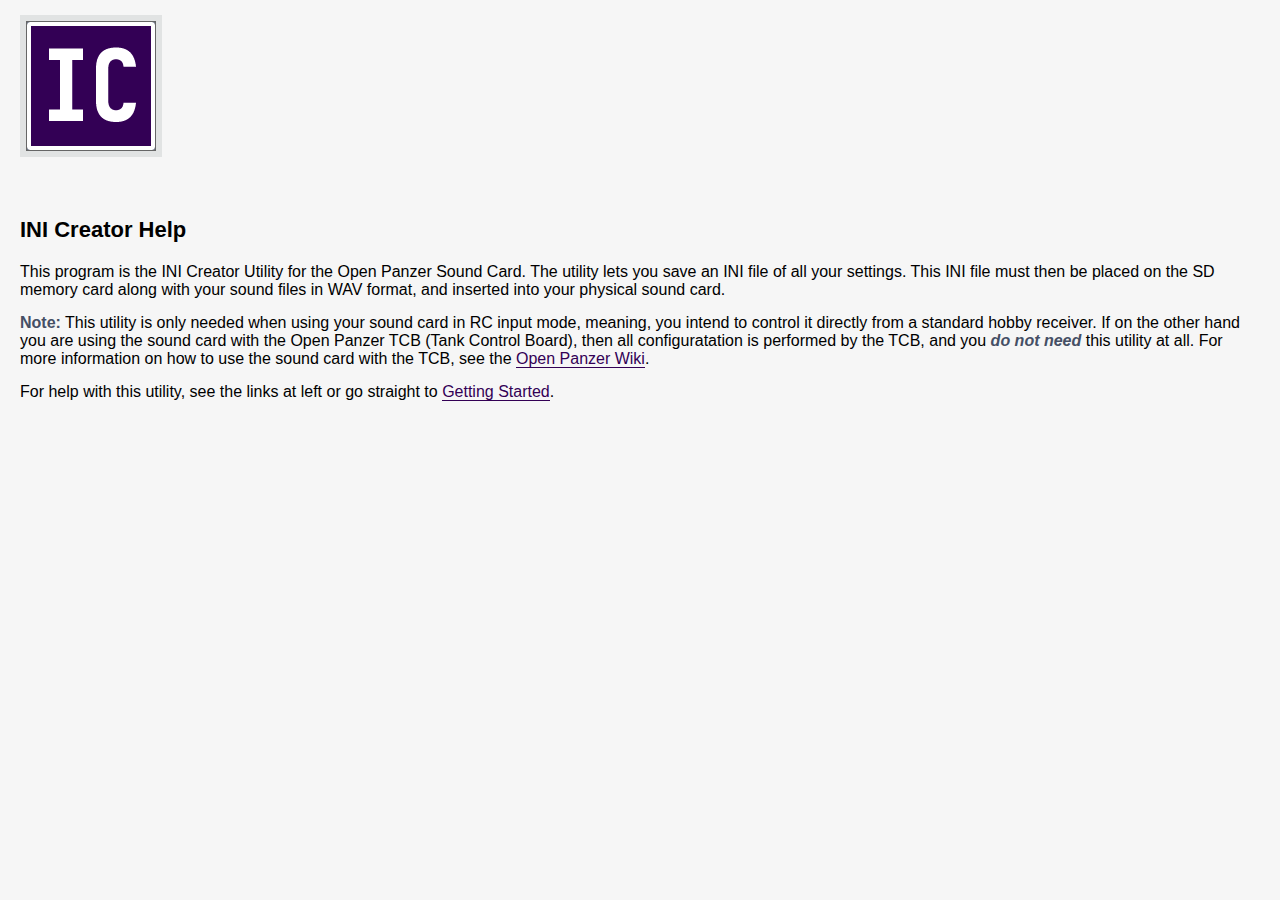
<file: help_files/index.html>
<html>

<head>
	<meta http-equiv="Content-Type" content="text/html; charset=iso-8859-1">
	<title>Start</title>
	<link rel="stylesheet" type="text/css" href="opsoundhelp.css">
</head>


<body>

<img src="images/AboutIcon.png"/>

<h3>INI Creator Help</h3>

<p>
    This program is the INI Creator Utility for the Open Panzer Sound Card. The utility lets you save an INI file of all your settings. This INI file must then 
    be placed on the SD memory card along with your sound files in WAV format, and inserted into your physical sound card.
</p>

<p>
    <b>Note:</b> This utility is only needed when using your sound card in RC input mode, meaning, you intend to control it directly from a 
    standard hobby receiver. If on the other hand you are using the sound card with the Open Panzer TCB (Tank Control Board), then all configuratation
    is performed by the TCB, and you <i><b>do not need</b></i> this utility at all. For more information on how to use the sound card with the TCB, 
    see the <a href="http://openpanzer.org/wiki/doku.php?id=wiki:tcb:tcbinstall:sound_op_v2">Open Panzer Wiki</a>. 
</p>
    
<p>
    For help with this utility, see the links at left or go straight to <a href="gettingstarted.html">Getting Started</a>.</p>
</p>





<br />
<br />
<br />

</body>

</html>
</file>
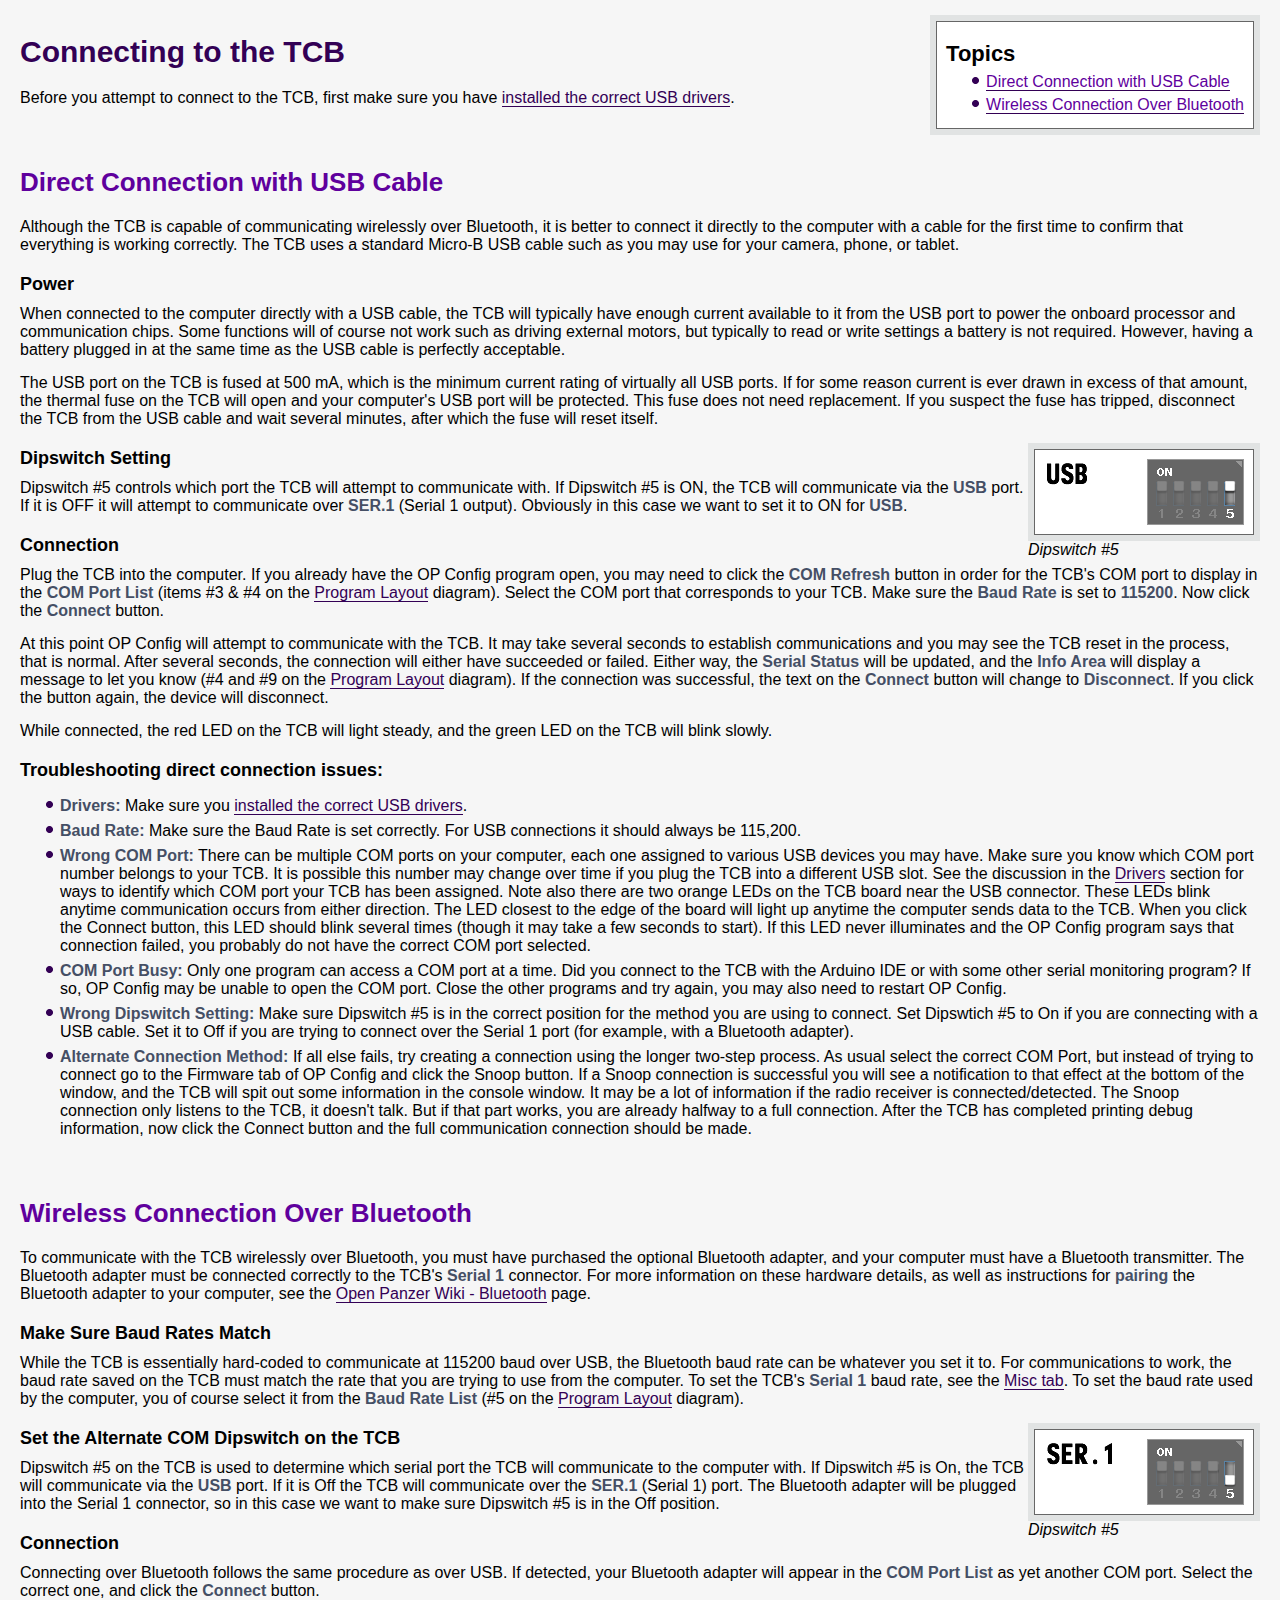
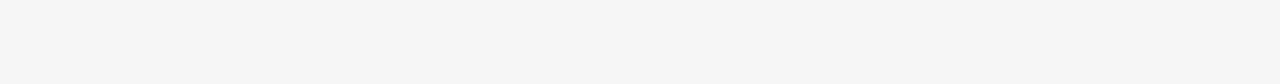
<file: help_files/connect.html>
<html>

<head>
	<meta http-equiv="Content-Type" content="text/html; charset=iso-8859-1">
	<title>Connect to the TCB</title>
	<link rel="stylesheet" type="text/css" href="opconfighelp.css">
</head>


<body>

	<div id="toc">
		<h3>Topics</h3>
		<ul>
			<li><a href="#direct">Direct Connection with USB Cable</a></li>
			<li><a href="#wireless">Wireless Connection Over Bluetooth</a></li>
		</ul>
	</div>
		
	<h1>Connecting to the TCB</h1>

	<p>
	Before you attempt to connect to the TCB, first make sure you have <a href="drivers.html">installed the correct USB drivers</a>. 
	</p>

	<h2 id="direct">Direct Connection with USB Cable</h2>
	
	<p>
	Although the TCB is capable of communicating wirelessly over Bluetooth, it is better to connect it directly to the computer with a cable for the first time 
	to confirm that everything is working correctly. The TCB uses a standard Micro-B USB cable such as you may use for your camera, phone, or tablet.
	</p>
	
	<h4>Power</h4>
	<p>
	When connected to the computer directly with a USB cable, the TCB will typically have enough current available to it from the USB port to power the onboard processor and 
	communication chips. Some functions will of course not work such as driving external motors, but typically to read or write settings a battery is not required. However, 
	having a battery plugged in at the same time as the USB cable is perfectly acceptable. 
	</p>
	
	<p>
	The USB port on the TCB is fused at 500 mA, which is the minimum current rating of virtually all USB ports. If for some reason current is ever drawn in excess of that amount, 
	the thermal fuse on the TCB will open and your computer's USB port will be protected. This fuse does not need replacement. If you suspect the fuse has tripped, disconnect the 
	TCB from the USB cable and wait several minutes, after which the fuse will reset itself.
	</p>
	
	<div style="float: right;"><img src="images/dip_connect_usb.png"/><br><span style="text-align: center;"><i>Dipswitch #5</i></span></div>
    <h4>Dipswitch Setting</h4>
	<p>
	Dipswitch #5 controls which port the TCB will attempt to communicate with. If Dipswitch #5 is ON, the TCB will communicate via the <b>USB</b> port. If it is OFF it will
	attempt to communicate over <b>SER.1</b> (Serial 1 output). Obviously in this case we want to set it to ON for <b>USB</b>. 
	</p>
	
	<h4>Connection</h4>	
	<p>
	Plug the TCB into the computer. If you already have the OP Config program open, you may need to click the <b>COM Refresh</b> button in order for the TCB's COM port to display
	in the <b>COM Port List</b> (items #3 &amp; #4 on the <a href="formlayout.html">Program Layout</a> diagram). Select the COM port that corresponds to your TCB. Make sure the
	<b>Baud Rate</b> is set to <b>115200</b>. Now click the <b>Connect</b> button.
	</p>
	
	<p>
	At this point OP Config will attempt to communicate with the TCB. It may take several seconds to establish communications and you may see the TCB reset in the process, that is normal.
	After several seconds, the connection will either have succeeded or failed. Either way, the <b>Serial Status</b> will be updated, and the <b>Info Area</b> will display a message 
	to let you know (#4 and #9 on the <a href="formlayout.html">Program Layout</a> diagram). If the connection was successful, the text on the <b>Connect</b> button will change to <b>Disconnect</b>. If you click the button again, the device
	will disconnect. 
	</p>
	
	<p>
	While connected, the red LED on the TCB will light steady, and the green LED on the TCB will blink slowly.
	</p>
	
	<h4>Troubleshooting direct connection issues:</h4>
	<ul class="smalllist">
        <li><b>Drivers:</b> Make sure you <a href="http://www.openpanzer.org/wiki/doku.php?id=wiki:opconfig:gs:drivers">installed the correct USB drivers</a>.</li>
        <li><b>Baud Rate:</b> Make sure the Baud Rate is set correctly. For USB connections it should always be 115,200.</li>
		<li><b>Wrong COM Port:</b> There can be multiple COM ports on your computer, each one assigned to various USB devices you may have. Make sure you know which COM port number belongs to
		your TCB. It is possible this number may change over time if you plug the TCB into a different USB slot. See the discussion in the <a href="http://www.openpanzer.org/wiki/doku.php?id=wiki:opconfig:gs:drivers">Drivers</a> section for ways 
		to identify which COM port your TCB has been assigned. Note also there are two orange LEDs on the TCB board near the USB connector. These LEDs blink anytime communication occurs from either direction. The LED closest to the edge of the board
		will light up anytime the computer sends data to the TCB. When you click the Connect button, this LED should blink several times (though it may take a few seconds to start). If this LED
		never illuminates and the OP Config program says that connection failed, you probably do not have the correct COM port selected.</li>
		<li><b>COM Port Busy:</b> Only one program can access a COM port at a time. Did you connect to the TCB with the Arduino IDE or with some other serial monitoring program? If so, OP Config 
		may be unable to open the COM port. Close the other programs and try again, you may also need to restart OP Config.</li>
		<li><b>Wrong Dipswitch Setting:</b> Make sure Dipswitch #5 is in the correct position for the method you are using to connect. Set Dipswtich #5 to On if you are connecting with a USB cable. Set it to Off if you are trying to connect over the Serial 1 port (for example, with a Bluetooth adapter).</li>
		<li><b>Alternate Connection Method:</b> If all else fails, try creating a connection using the longer two-step process. As usual select the correct COM Port, but instead of trying to connect go to the Firmware tab of OP 
            Config and click the Snoop button. If a Snoop connection is successful you will see a notification to that effect at the bottom of the window, and the TCB will spit out some information in the console window. It may be 
            a lot of information if the radio receiver is connected/detected. The Snoop connection only listens to the TCB, it doesn't talk. But if that part works, you are already halfway to a full connection. After the TCB has 
            completed printing debug information, now click the Connect button and the full communication connection should be made.</li>
    </ul>
	
	

	<h2 id="wireless">Wireless Connection Over Bluetooth</h2>
		
	<p>
	To communicate with the TCB wirelessly over Bluetooth, you must have purchased the optional Bluetooth adapter, and your computer must have a Bluetooth transmitter. 
	The Bluetooth adapter must be connected correctly to the TCB's <b>Serial 1</b> connector. For more information on these hardware details, as well as instructions for <b>pairing</b>
	the Bluetooth adapter to your computer, see the <a href="http://openpanzer.org/wiki/doku.php?id=wiki:tcb:tcbinstall:bluetooth">Open Panzer Wiki - Bluetooth</a> page. 
	</p>
	
	<h4>Make Sure Baud Rates Match</h4>
	<p>	
	While the TCB is essentially hard-coded to communicate at 115200 baud over USB, the Bluetooth baud rate can be whatever you set it to. For communications to work, the baud rate saved 
	on the TCB must match the rate that you are trying to use from the computer. To set the TCB's <b>Serial 1</b> baud rate, see the <a href="misc.html">Misc tab</a>. To set the baud rate 
	used by the computer, you of course select it from the <b>Baud Rate List</b> (#5 on the <a href="formlayout.html">Program Layout</a> diagram). 
	</p>
	
	<div style="float: right;"><img src="images/dip_connect_bt.png"/><br><span style="text-align: center;"><i>Dipswitch #5</i></span></div>
	<h4>Set the Alternate COM Dipswitch on the TCB</h4>
	<p>
	Dipswitch #5 on the TCB is used to determine which serial port the TCB will communicate to the computer with. If Dipswitch #5 is On, the TCB will communicate via the <b>USB</b> port. If it is 
	Off the TCB will communicate over the <b>SER.1</b> (Serial 1) port. The Bluetooth adapter will be plugged into the Serial 1 connector, so in this case we want to make sure Dipswitch #5 
	is in the Off position.	</p>	
	
	<h4>Connection</h4>
	<p>
	Connecting over Bluetooth follows the same procedure as over USB. If detected, your Bluetooth adapter will appear in the <b>COM Port List</b> as yet another COM port. Select the 
	correct one, and click the <b>Connect</b> button. 
	</p>


<br />
<br />
<br />

</body>

</html>
</file>
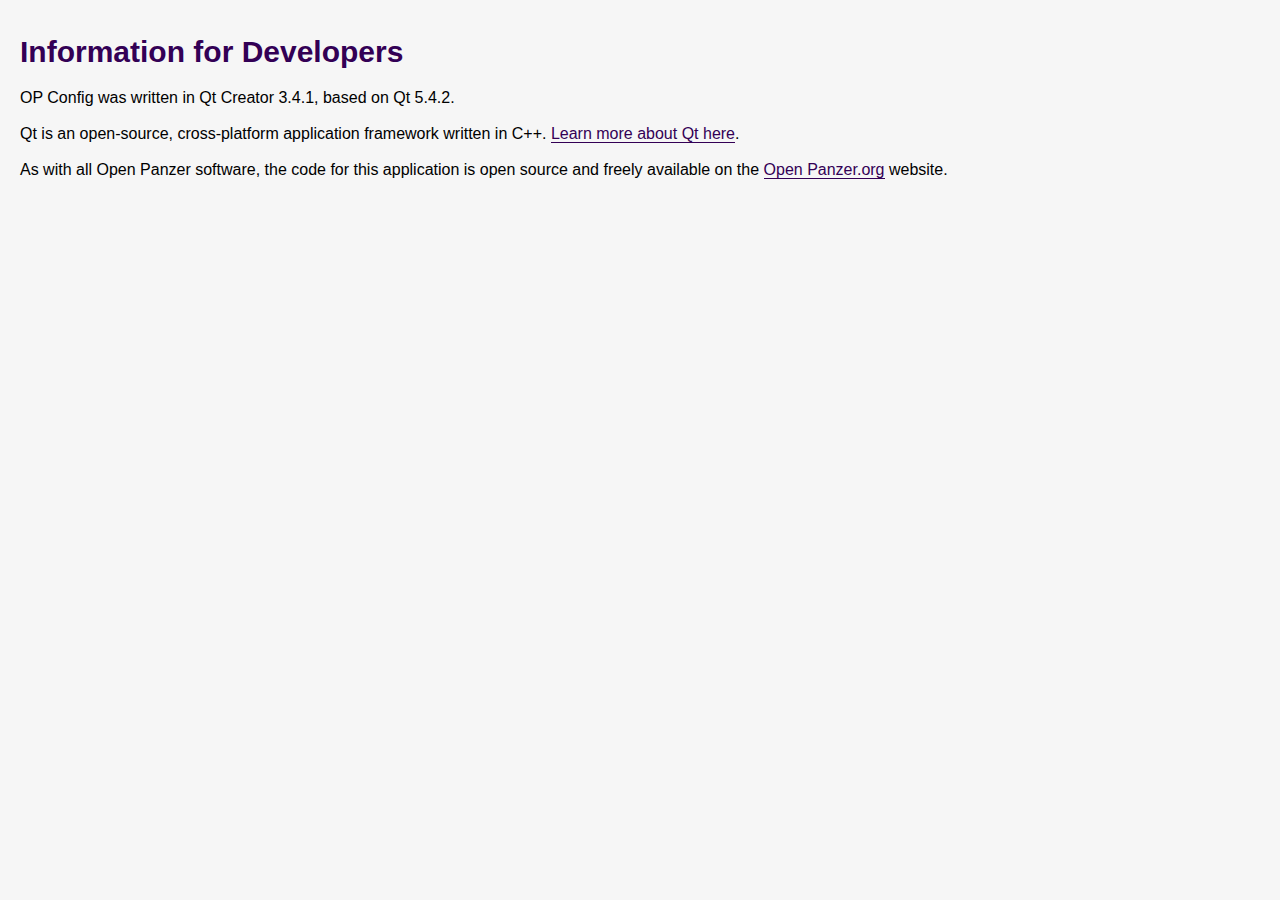
<file: help_files/developers.html>
<html>

<head>
	<meta http-equiv="Content-Type" content="text/html; charset=iso-8859-1">
	<title>Developers</title>
	<link rel="stylesheet" type="text/css" href="opconfighelp.css">
</head>


<body>

	<h1>Information for Developers</h1>
	<p>
	OP Config was written in Qt Creator 3.4.1, based on Qt 5.4.2. <br><br>
	
	Qt is an open-source, cross-platform application framework written in C++. <a href="http://www.qt.io">Learn more about Qt here</a>.<br><br>
	
	As with all Open Panzer software, the code for this application is open source and freely available on the <a href="http://www.openpanzer.org/downloads">Open Panzer.org</a> website.
	</p>

	<!-- NOTE: To get the downloads folder to re-direct to the current download page (http://openpanzer.org/forum/index.php?page=download) I used a server redirect 
	     which is the recommended method. To set it up simply log in to CPanel, go to Domains, Redirects and create the redirect. 
	-->

<br />
<br />
<br />

</body>

</html>
</file>
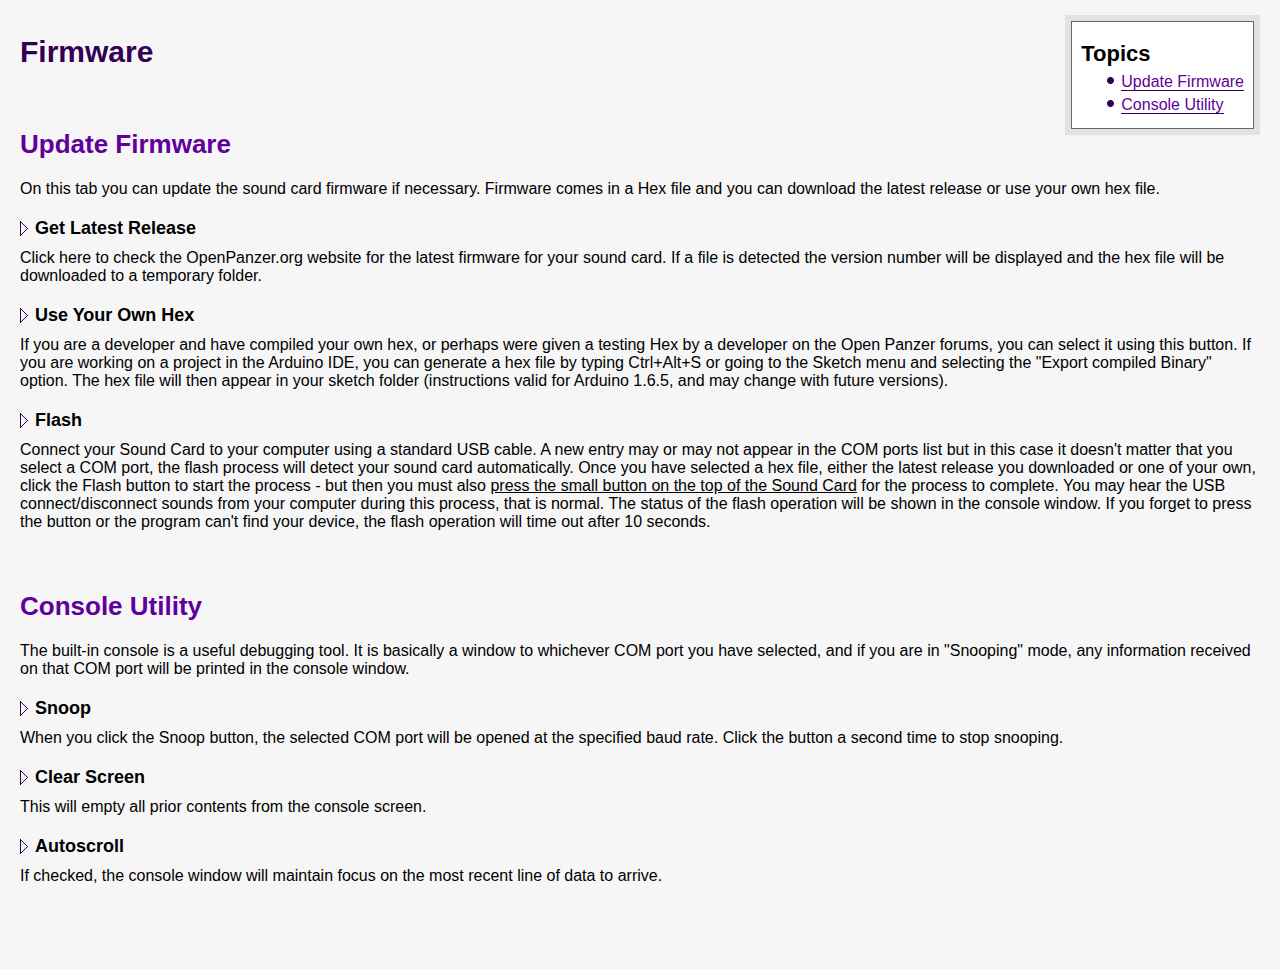
<file: help_files/firmware.html>
<html>

<head>
	<meta http-equiv="Content-Type" content="text/html; charset=iso-8859-1">
	<title>Firmware</title>
	<link rel="stylesheet" type="text/css" href="opsoundhelp.css">
</head>


<body>

	<div id="toc">
		<h3>Topics</h3>
		<ul>
			<li><a href="#flash">Update Firmware</a></li>
			<li><a href="#console">Console Utility</a></li>
		</ul>
	</div>
		
	<h1>Firmware</h1>
	
	<h2 id="flash">Update Firmware</h2>
	<p>
	On this tab you can update the sound card firmware if necessary. Firmware comes in a Hex file and you can download the latest release or use your own hex file. 
	</p>
	
	<h4	class="entry">Get Latest Release</h4>
	<p>
	Click here to check the OpenPanzer.org website for the latest firmware for your sound card. If a file is detected the version number will be displayed and the hex file will be 
	downloaded to a temporary folder. 
	</p>
	
	<h4	class="entry">Use Your Own Hex</h4>
	<p>
	If you are a developer and have compiled your own hex, or perhaps were given a testing Hex by a developer on the Open Panzer forums, you can select it using this button. If you are working 
    on a project in the Arduino IDE, you can generate a hex file by typing Ctrl+Alt+S or going to the Sketch menu and selecting the "Export compiled Binary" option. The hex file will then appear 
    in your sketch folder (instructions valid for Arduino 1.6.5, and may change with future versions). 
	</p>
	
	<h4	class="entry">Flash</h4>
	<p>
	Connect your Sound Card to your computer using a standard USB cable. A new entry may or may not appear in the COM ports list but in this case it doesn't matter 
    that you select a COM port, the flash process will detect your sound card automatically. Once you have selected a hex file, either the latest release you downloaded or one of your own, 
    click the Flash button to start the process - but then you must also <u>press the small button on the top of the Sound Card</u> for the process to complete. You may hear the USB 
    connect/disconnect sounds from your computer during this process, that is normal. The status of the flash operation will be shown in the console window. If you forget to press the 
    button or the program can't find your device, the flash operation will time out after 10 seconds. 
    </p>
	
    
		
	<h2 id="console">Console Utility</h2>
	<p>
	The built-in console is a useful debugging tool. It is basically a window to whichever COM port you have selected, and if you are in "Snooping" mode, any information received on 
	that COM port will be printed in the console window.
    </p>

	<h4	class="entry">Snoop</h4>
	<p>
	When you click the Snoop button, the selected COM port will be opened at the specified baud rate. Click the button a second time to stop snooping. 
	</p>
	
	<h4	class="entry">Clear Screen</h4>
	<p>
	This will empty all prior contents from the console screen. 
	</p>
	
	<h4	class="entry">Autoscroll</h4>
	<p>
	If checked, the console window will maintain focus on the most recent line of data to arrive. 
	</p>


<br />
<br />
<br />

</body>

</html>
</file>
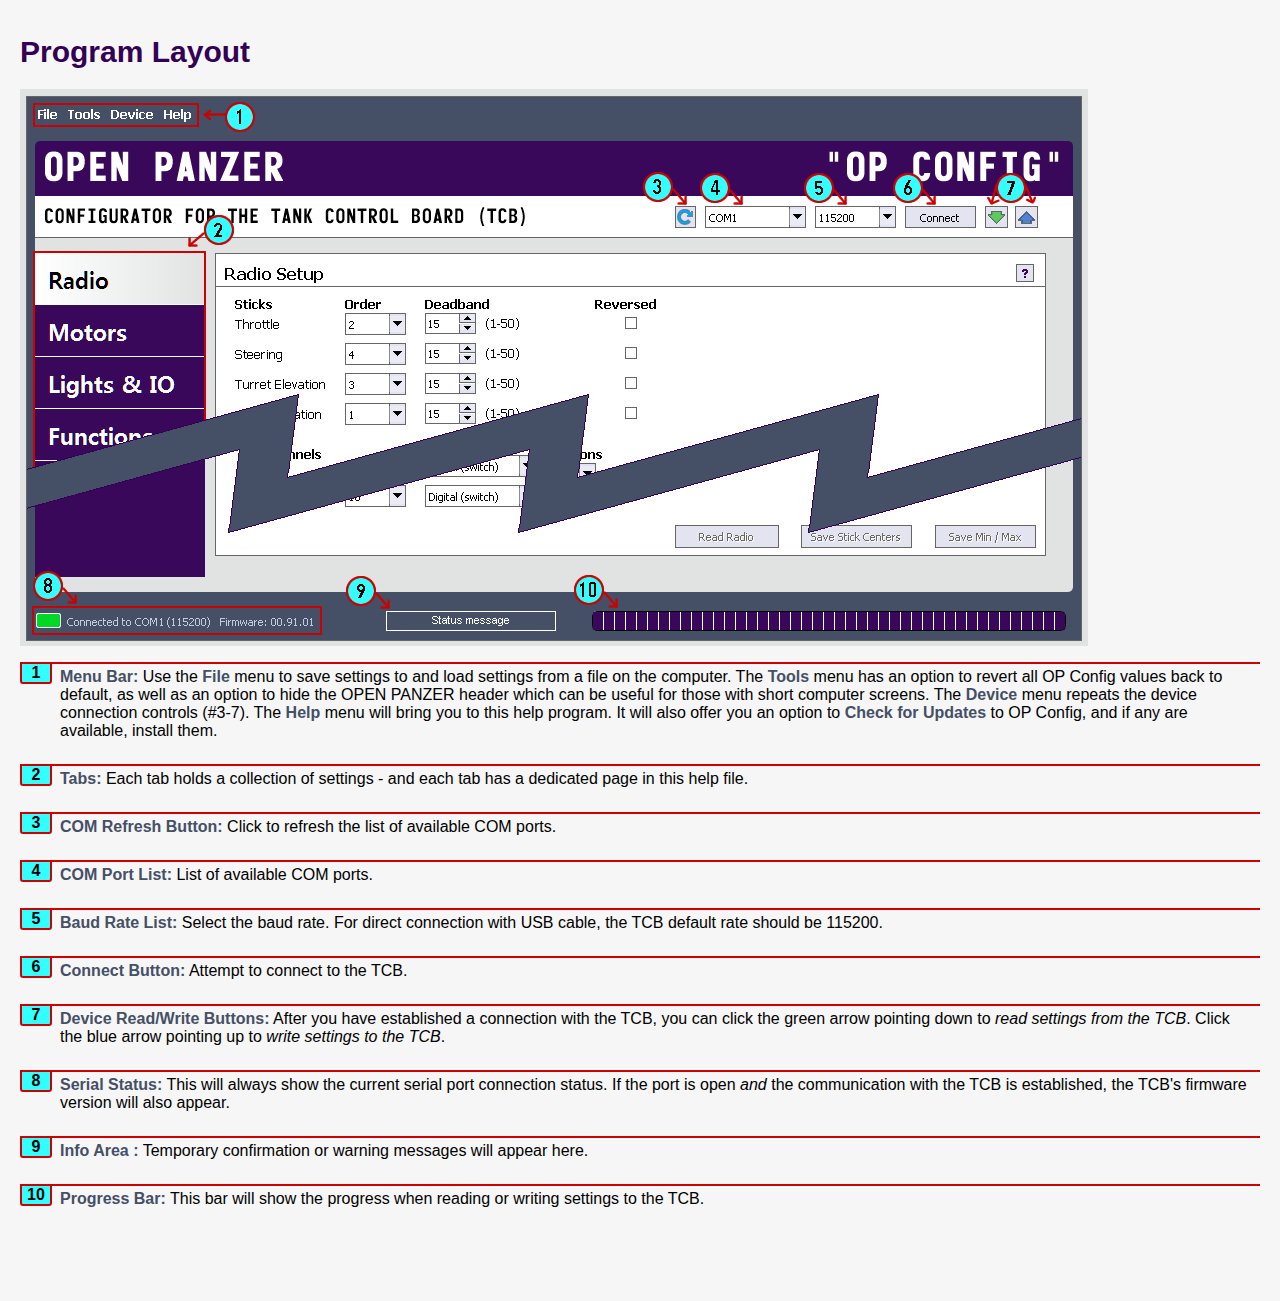
<file: help_files/formlayout.html>
<html>

<head>
	<meta http-equiv="Content-Type" content="text/html; charset=iso-8859-1">
	<title>Program Layout</title>
	<link rel="stylesheet" type="text/css" href="opconfighelp.css">
</head>


<body>

	<h1>Program Layout</h1>
	
	<img src="images/FormLayout.png"/>
	
	<ol class="tealred_ol">
		<li><b>Menu Bar:</b> Use the <b>File</b> menu to save settings to and load settings from a file on the computer. The <b>Tools</b> menu has an option to revert all OP Config values 
            back to default, as well as an option to hide the OPEN PANZER header which can be useful for those with short computer screens. </b>The <b>Device</b> menu repeats the device connection controls (#3-7). 
			The <b>Help</b> menu will bring you to this help program. It will also offer you an option to <b>Check for Updates</b> to OP Config, and if any are available, install them.</li>
		<li><b>Tabs:</b> Each tab holds a collection of settings - and each tab has a dedicated page in this help file.</li>
		<li><b>COM Refresh Button:</b> Click to refresh the list of available COM ports.</li>
		<li><b>COM Port List:</b> List of available COM ports.</li>
		<li><b>Baud Rate List:</b> Select the baud rate. For direct connection with USB cable, the TCB default rate should be 115200.</li>
		<li><b>Connect Button:</b> Attempt to connect to the TCB.</li>
		<li><b>Device Read/Write Buttons:</b> After you have established a connection with the TCB, you can click the green arrow pointing down to <em>read settings from the TCB</em>. Click the blue arrow pointing up to <em>write settings to the TCB</em>.</li>
		<li><b>Serial Status:</b> This will always show the current serial port connection status. If the port is open <i>and</i> the communication with the TCB is established, the TCB's firmware version will also appear.</li>
		<li><b>Info Area :</b> Temporary confirmation or warning messages will appear here.</li>
		<li><b>Progress Bar:</b> This bar will show the progress when reading or writing settings to the TCB.</li>
	</ol>

<br />
<br />
<br />


</body>

</html>
</file>
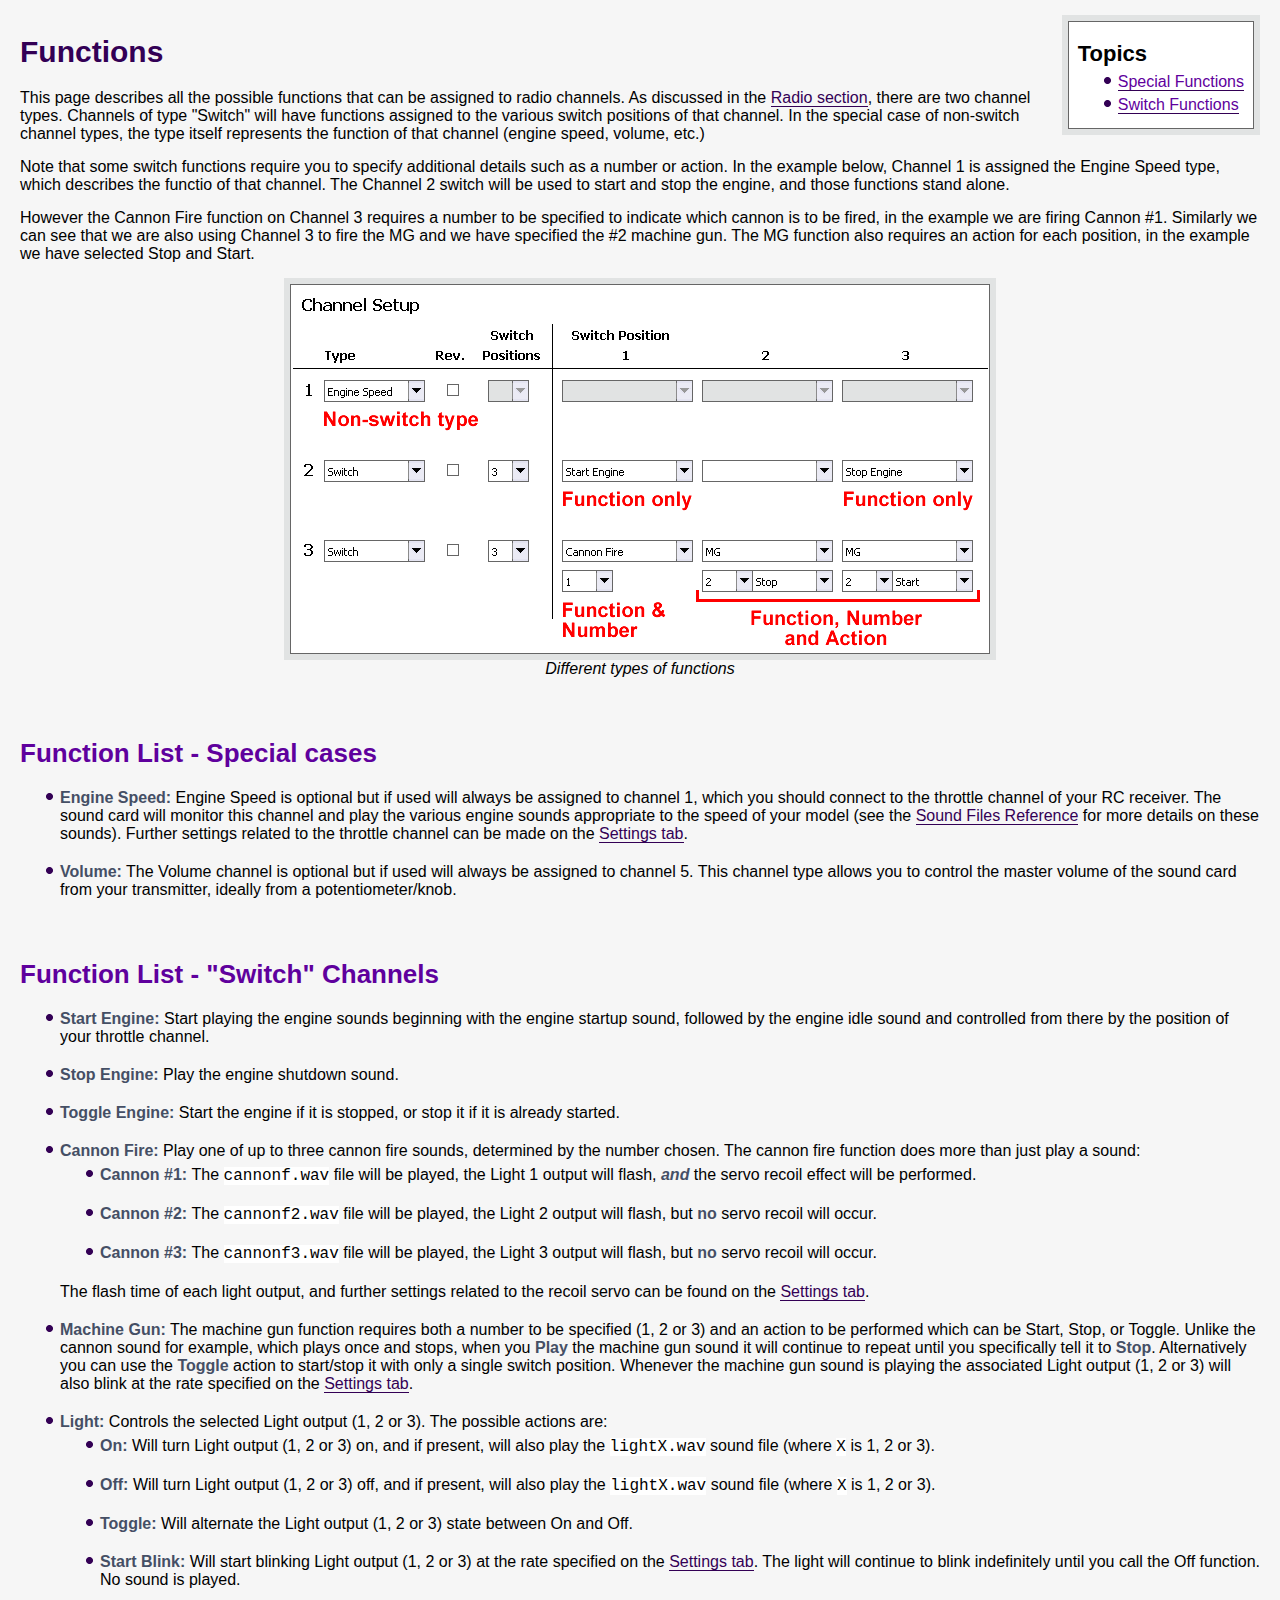
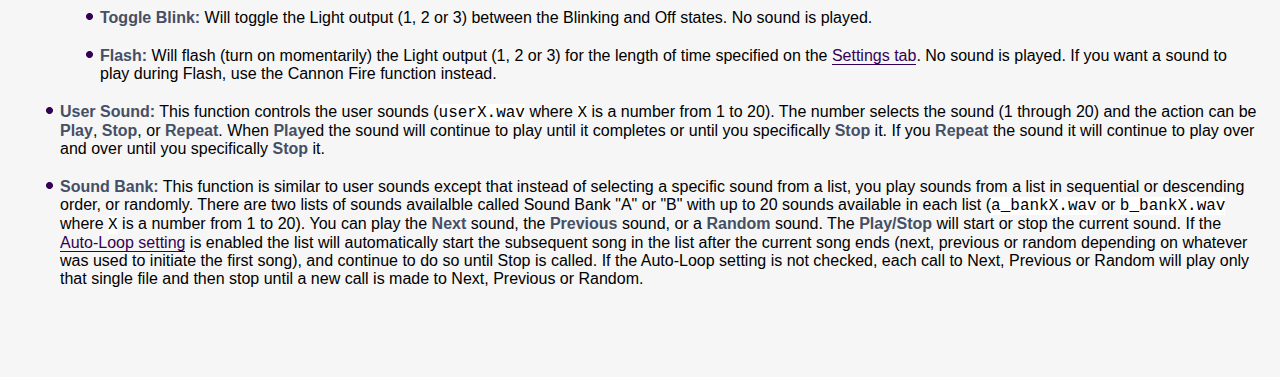
<file: help_files/functionlist.html>
<html>

<head>
	<meta http-equiv="Content-Type" content="text/html; charset=iso-8859-1">
	<title>Function List</title>
	<link rel="stylesheet" type="text/css" href="opsoundhelp.css">
</head>


<body>

	<div id="toc">
		<h3>Topics</h3>
		<ul>
			<li><a href="#special">Special Functions</a></li>
			<li><a href="#switch">Switch Functions</a></li>
		</ul>
	</div>

	<h1>Functions</h1>
	
    <p>
    This page describes all the possible functions that can be assigned to radio channels. As discussed in the <a href="radio.html">Radio section</a>, there are two channel 
    types. Channels of type "Switch" will have functions assigned to the various switch positions of that channel. In the special case of non-switch channel types, the type itself
    represents the function of that channel (engine speed, volume, etc.)
    </p>
    
    <p>
    Note that some switch functions require you to specify additional details such as a number or action. In the example below, Channel 1 is assigned the Engine Speed type, which describes
    the functio of that channel. The Channel 2 switch will be used to start and stop the engine, and those functions stand alone.
    </p>
    
    <p>
    However the Cannon Fire function on Channel 3 requires a number to be specified to indicate which cannon is to be fired, in the example we are firing Cannon #1. 
    Similarly we can see that we are also using Channel 3 to fire the MG and we have specified the #2 machine gun. The MG function also requires an action for each position, in the example 
    we have selected Stop and Start.
    </p>

    <div align="center">
        <img src="images/functionexample.png" /><br />
        <i>Different types of functions</i>
    </div>

    <h2 id="special">Function List - Special cases</h2>
    <ul>
        <li><b>Engine Speed:</b> Engine Speed is optional but if used will always be assigned to channel 1, which you should connect to the throttle channel of your RC receiver. 
        The sound card will monitor this channel and play the various engine sounds appropriate to the speed of your model (see the <a href="soundfiles.html">Sound Files Reference</a> for 
        more details on these sounds). Further settings related to the throttle channel can be made on the <a href="settings.html#engine">Settings tab</a>.
        </li>
        <li><b>Volume:</b> The Volume channel is optional but if used will always be assigned to channel 5. This channel type allows you to control the master volume of the sound card 
        from your transmitter, ideally from a potentiometer/knob.
        </li>
    </ul>
    
    <h2 id="switch">Function List - "Switch" Channels</h2>
    <ul>
        <li><b>Start Engine:</b> Start playing the engine sounds beginning with the engine startup sound, followed by the engine idle sound and controlled from there by the position of your throttle channel.</li>
        <li><b>Stop Engine:</b> Play the engine shutdown sound.</li>
        <li><b>Toggle Engine:</b> Start the engine if it is stopped, or stop it if it is already started.</li>
        <li><b>Cannon Fire:</b> Play one of up to three cannon fire sounds, determined by the number chosen. The cannon fire function does more than just play a sound:
            <ul>
                <li><b>Cannon #1: </b>The <span class="code">cannonf.wav</span> file will be played, the Light 1 output will flash, <b><i>and</i></b> the servo recoil effect will be performed.</li>
                <li><b>Cannon #2: </b>The <span class="code">cannonf2.wav</span> file will be played, the Light 2 output will flash, but <b>no</b> servo recoil will occur.</li>
                <li><b>Cannon #3: </b>The <span class="code">cannonf3.wav</span> file will be played, the Light 3 output will flash, but <b>no</b> servo recoil will occur.</li>
            </ul>
            The flash time of each light output, and further settings related to the recoil servo can be found on the <a href="settings.html">Settings tab</a>.
        </li>
        <li><b>Machine Gun:</b> The machine gun function requires both a number to be specified (1, 2 or 3) and an action to be performed which can be Start, Stop, or Toggle. Unlike the cannon sound for example, which plays once and stops, 
        when you <b>Play</b> the machine gun sound it will continue to repeat until you specifically tell it to <b>Stop</b>. Alternatively you can use the <b>Toggle</b> action to start/stop it with only a single switch position. 
        Whenever the machine gun sound is playing the associated Light output (1, 2 or 3) will also blink at the rate specified on the <a href="settings.html">Settings tab</a>. 
        </li>
        <li><b>Light:</b> Controls the selected Light output (1, 2 or 3). The possible actions are:
            <ul>
                <li><b>On:</b> Will turn Light output (1, 2 or 3) on, and if present, will also play the <span class="code">lightX.wav</span> sound file (where <span class="code">X</span> is 1, 2 or 3).</li>
                <li><b>Off:</b> Will turn Light output (1, 2 or 3) off, and if present, will also play the <span class="code">lightX.wav</span> sound file (where <span class="code">X</span> is 1, 2 or 3).</li>
                <li><b>Toggle:</b> Will alternate the Light output (1, 2 or 3) state between On and Off.</li>
                <li><b>Start Blink:</b> Will start blinking Light output (1, 2 or 3) at the rate specified on the <a href="settings.html">Settings tab</a>. The light will continue to blink indefinitely until you call the Off function. No sound is played.</li>
                <li><b>Toggle Blink:</b> Will toggle the Light output (1, 2 or 3) between the Blinking and Off states. No sound is played.</li>
                <li><b>Flash:</b> Will flash (turn on momentarily) the Light output (1, 2 or 3) for the length of time specified on the <a href="settings.html">Settings tab</a>. No sound is played. If you want a sound to play
                during Flash, use the Cannon Fire function instead.</li>
            </ul>
        </li>
        <li><b>User Sound:</b> This function controls the user sounds (<span class="code">userX.wav</span> where <span class="code">X</span> is a number from 1 to 20). The number selects the sound (1 through 20) and the action can be <b>Play</b>, <b>Stop</b>, or <b>Repeat</b>. When <b>Play</b>ed the sound
        will continue to play until it completes or until you specifically <b>Stop</b> it. If you <b>Repeat</b> the sound it will continue to play over and over until you specifically <b>Stop</b> it.</li>
        <li><b>Sound Bank:</b> This function is similar to user sounds except that instead of selecting a specific sound from a list, you play sounds from a list in sequential or descending order, or randomly. There are two lists of sounds
        availalble called Sound Bank "A" or "B" with up to 20 sounds available in each list (<span class="code">a_bankX.wav</span> or <span class="code">b_bankX.wav</span> where <span class="code">X</span> is a number from 1 to 20). You can
        play the <b>Next</b> sound, the <b>Previous</b> sound, or a <b>Random</b> sound. The <b>Play/Stop</b> will start or stop the current sound. If the <a href="settings.html#soundbank">Auto-Loop setting</a> is enabled the list will 
        automatically start the subsequent song in the list after the current song ends (next, previous or random depending on whatever was used to initiate the first song), and continue to do so until Stop is called. If the Auto-Loop setting is not checked, each call to Next, Previous or Random will play only that single file 
        and then stop until a new call is made to Next, Previous or Random. 
        </li>
    </ul>


<br />
<br />
<br />


</body>

</html>
</file>
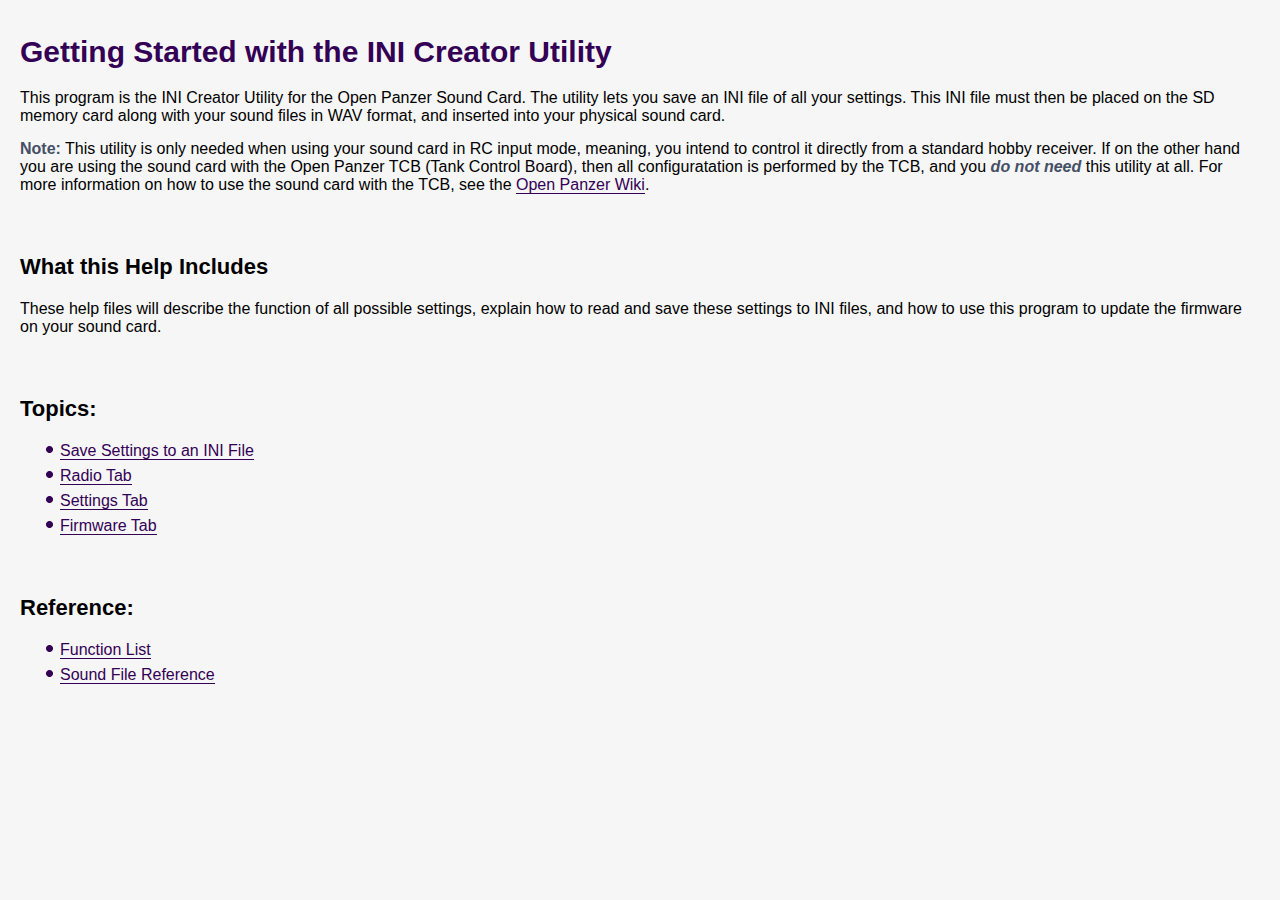
<file: help_files/gettingstarted.html>
<html>

<head>
	<meta http-equiv="Content-Type" content="text/html; charset=iso-8859-1">
	<title>Getting Started</title>
	<link rel="stylesheet" type="text/css" href="opsoundhelp.css">
</head>


<body>
	<h1>Getting Started with the INI Creator Utility</h1>

    <p>
        This program is the INI Creator Utility for the Open Panzer Sound Card. The utility lets you save an INI file of all your settings. This INI file must then 
        be placed on the SD memory card along with your sound files in WAV format, and inserted into your physical sound card.
    </p>

    <p>
        <b>Note:</b> This utility is only needed when using your sound card in RC input mode, meaning, you intend to control it directly from a 
        standard hobby receiver. If on the other hand you are using the sound card with the Open Panzer TCB (Tank Control Board), then all configuratation
        is performed by the TCB, and you <i><b>do not need</b></i> this utility at all. For more information on how to use the sound card with the TCB, 
    see the <a href="http://openpanzer.org/wiki/doku.php?id=wiki:tcb:tcbinstall:sound_op_v2">Open Panzer Wiki</a>. 
    </p>
    

	<h3>What this Help Includes</h3>
	
	<p>
	These help files will describe the function of all possible settings, explain how to read and save these settings to INI files, and how to use this program to 
    update the firmware on your sound card. 
	</p>
	
	<h3>Topics:</h3>
	<ul class="smalllist">
		<li><a href="writefile.html">Save Settings to an INI File</a></li>
        <li><a href="radio.html">Radio Tab</a></li>
        <li><a href="settings.html">Settings Tab</a></li>
        <li><a href="firmware.html">Firmware Tab</a></li>
    </ul>

    <h3>Reference:</h3>
    <ul class="smalllist">
        <li><a href="functionlist.html">Function List</a></li>
        <li><a href="soundfiles.html">Sound File Reference</a></li>
    </ul>
    

<br />
<br />
<br />

</body>

</html>
</file>
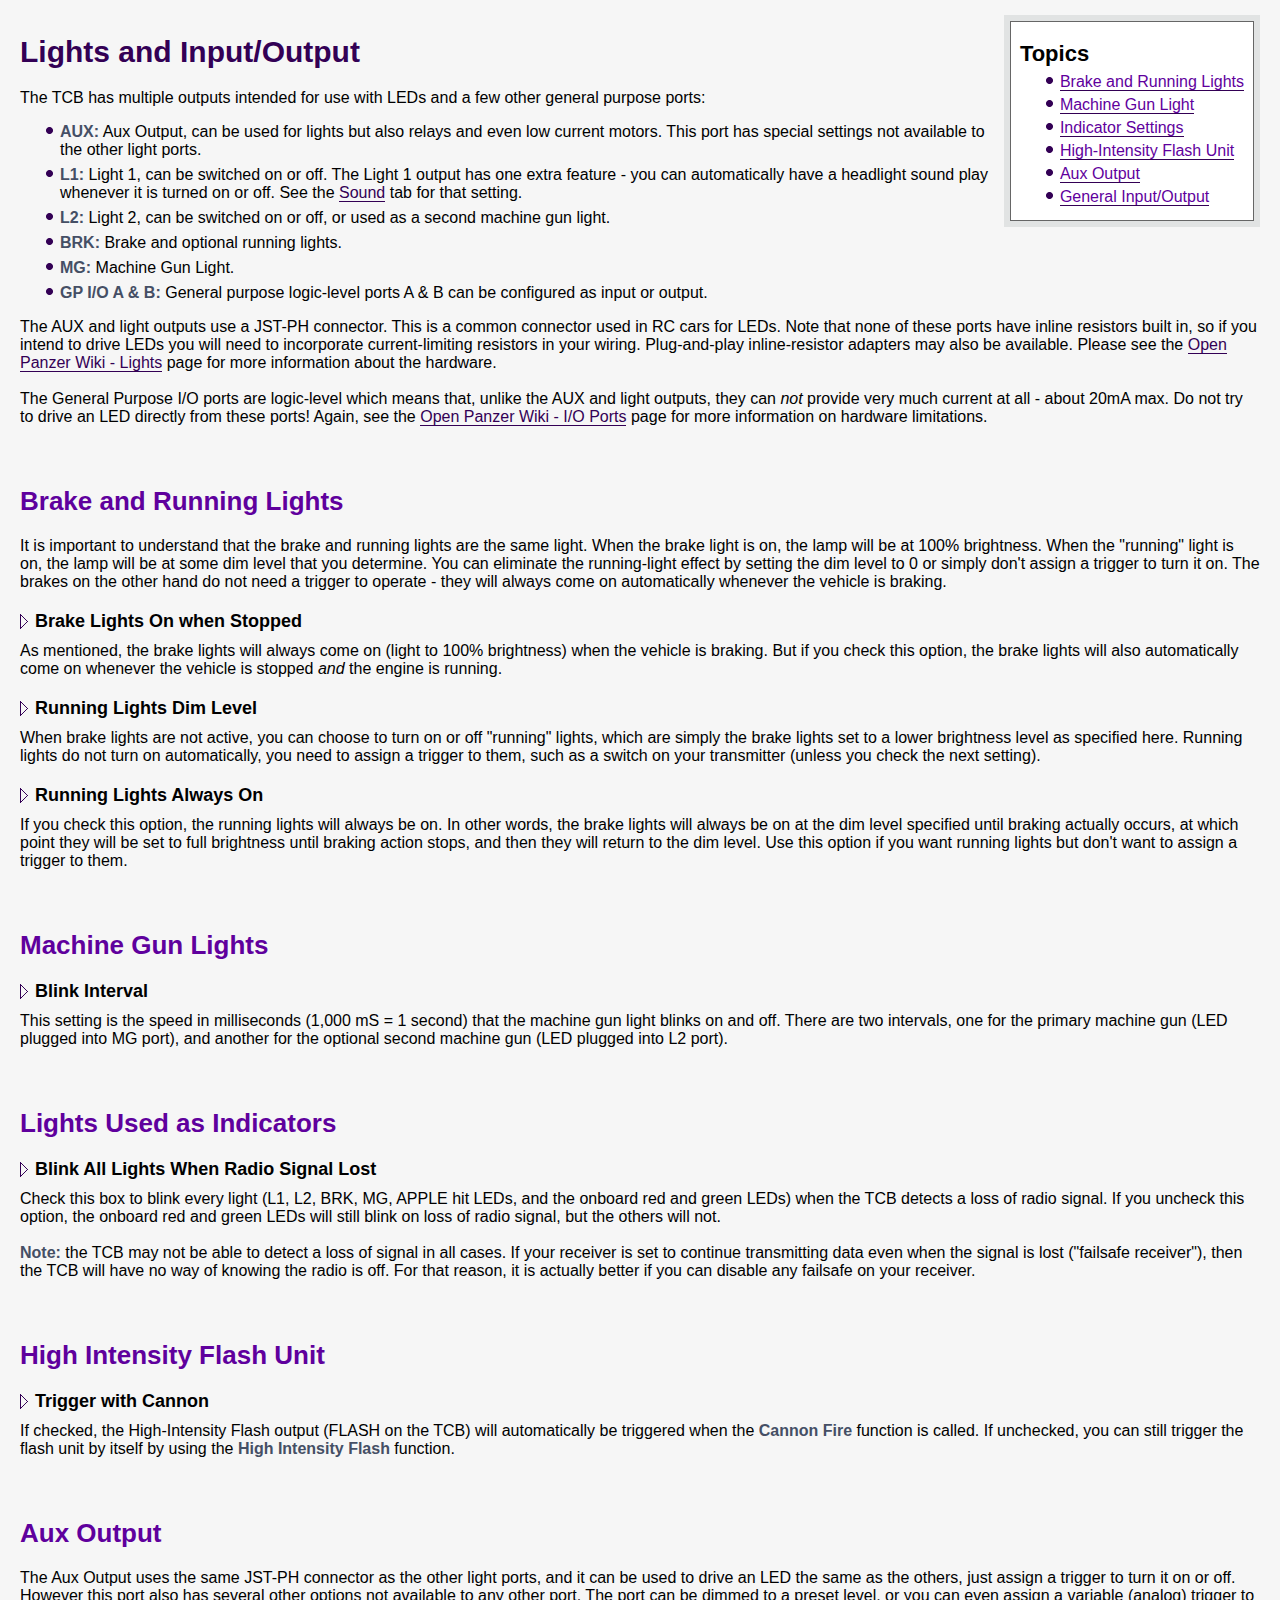
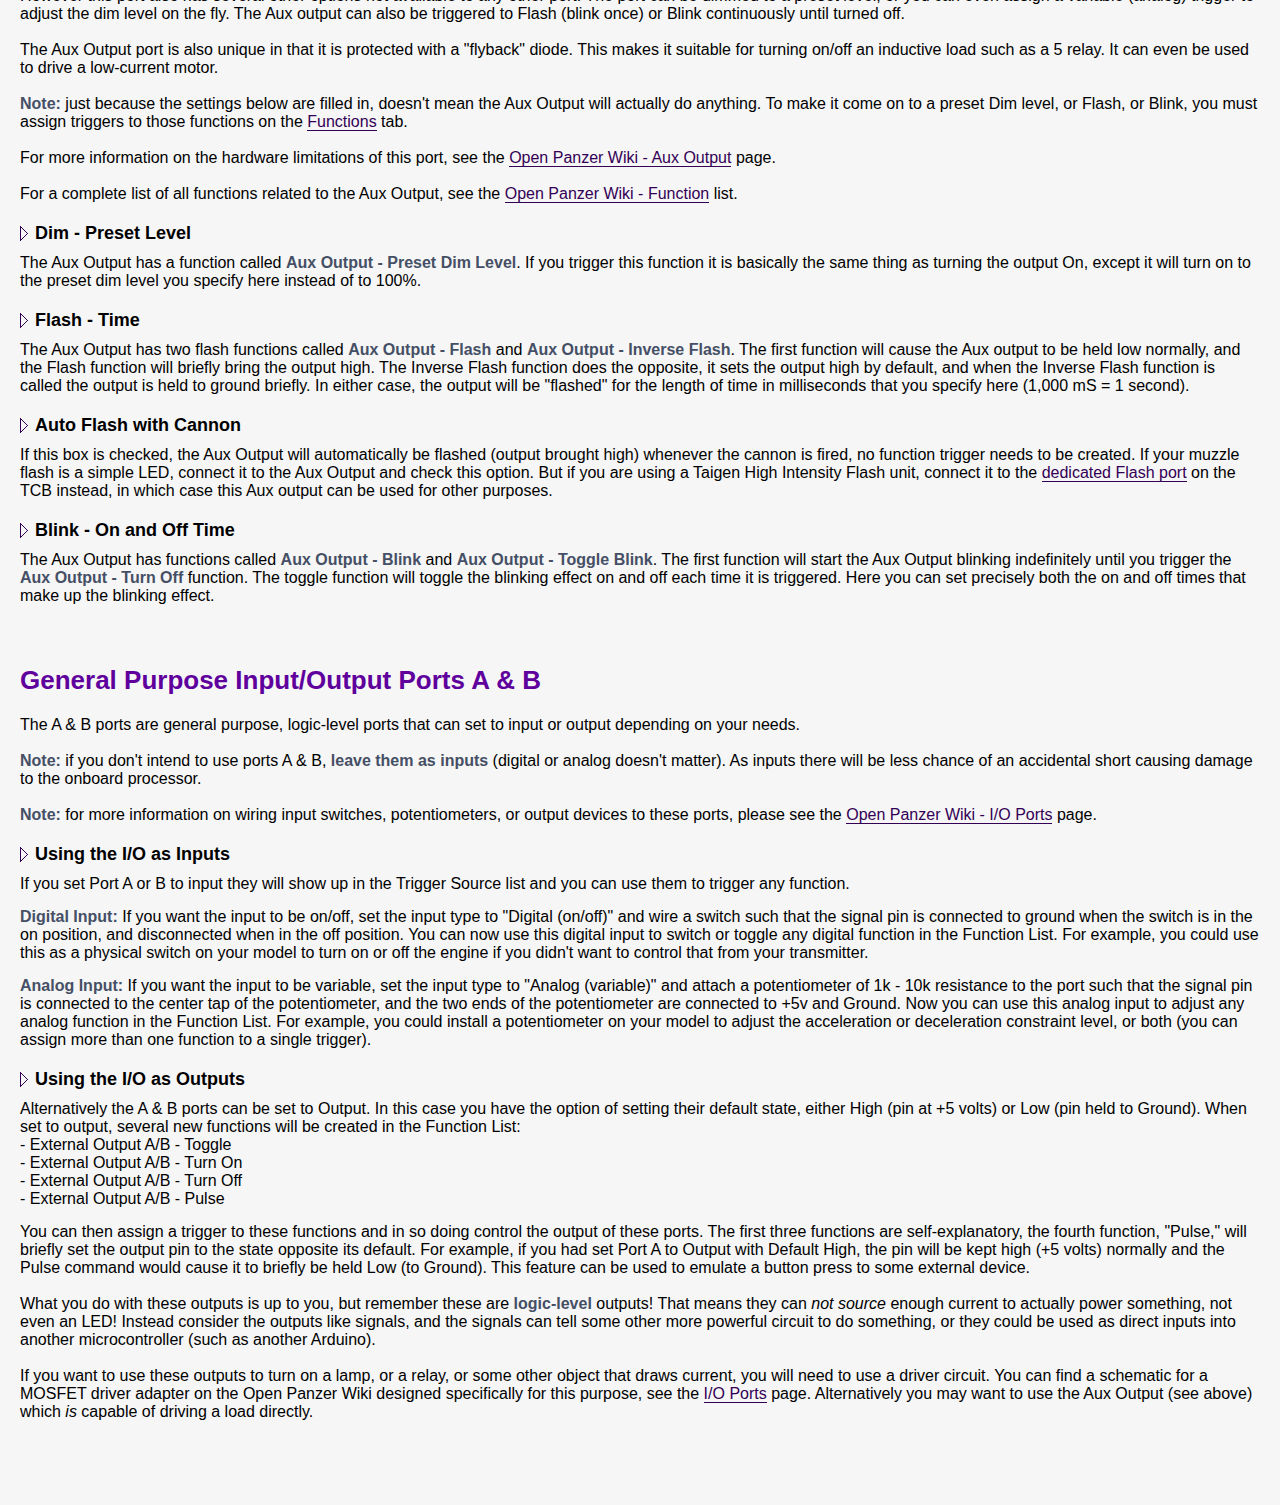
<file: help_files/lightsio.html>
<html>

<head>
	<meta http-equiv="Content-Type" content="text/html; charset=iso-8859-1">
	<title>Lights and I/O</title>
	<link rel="stylesheet" type="text/css" href="opconfighelp.css">
</head>


<body>

	<div id="toc">
		<h3>Topics</h3>
		<ul>
			<li><a href="#brake">Brake and Running Lights</a></li>
			<li><a href="#mg">Machine Gun Light</a></li>
			<li><a href="#indicator">Indicator Settings</a></li>
			<li><a href="#hiflash">High-Intensity Flash Unit</a></li>
			<li><a href="#aux">Aux Output</a></li>
			<li><a href="#io">General Input/Output</a></li>
		</ul>
	</div>
		
	<h1>Lights and Input/Output</h1>

	<p>
	The TCB has multiple outputs intended for use with LEDs and a few other general purpose ports:
	<ul class="smalllist">
		<li><b>AUX:</b> Aux Output, can be used for lights but also relays and even low current motors. This port has special settings not available to the other light ports.</li>
		<li><b>L1:</b> Light 1, can be switched on or off. The Light 1 output has one extra feature - you can automatically have a headlight sound 
			play whenever it is turned on or off. See the <a href="sounds.html#other">Sound</a> tab for that setting.</li>
		<li><b>L2:</b> Light 2, can be switched on or off, or used as a second machine gun light.</li>
		<li><b>BRK:</b> Brake and optional running lights.</li>
		<li><b>MG:</b> Machine Gun Light.</li>
		<li><b>GP I/O A &amp; B:</b> General purpose logic-level ports A &amp; B can be configured as input or output.</li>
	</ul>
	The AUX and light outputs use a JST-PH connector. This is a common connector used in RC cars for LEDs. Note that none of these ports have inline resistors built in, so if you intend to 
	drive LEDs you will need to incorporate current-limiting resistors in your wiring. Plug-and-play inline-resistor adapters may also be available. 
	Please see the <a href="http://openpanzer.org/wiki/doku.php?id=wiki:tcb:tcbinstall:lights">Open Panzer Wiki - Lights</a> page for more information about the hardware.<br />
	<br />
	
	The General Purpose I/O ports are logic-level which means that, unlike the AUX and light outputs, they can <i>not</i> provide very much current at all - about 20mA max. Do not try to drive an 
	LED directly from these ports! Again, see the <a href="http://openpanzer.org/wiki/doku.php?id=wiki:tcb:tcbinstall:io_ports_ab">Open Panzer Wiki - I/O Ports</a> page for more information 
	on hardware limitations. 
	</p>


	<h2 id="brake">Brake and Running Lights</h2>
	<p>
	It is important to understand that the brake and running lights are the same light. When the brake light is on, the lamp will be at 100% brightness. When the "running" light is on, the lamp
	will be at some dim level that you determine. You can eliminate the running-light effect by setting the dim level to 0 or simply don't  assign a trigger to turn it on. 
	The brakes on the other hand do not need a trigger to operate - they will always come on automatically whenever the vehicle is braking.
	</p>
	
	<h4 class="entry">Brake Lights On when Stopped</h4>
	<p>
	As mentioned, the brake lights will always come on (light to 100% brightness) when the vehicle is braking. But if you check this option, the brake lights will also automatically come on whenever
	the vehicle is stopped <i>and</i> the engine is running.	</p>
	
	<h4 class="entry">Running Lights Dim Level</h4>
	<p>
	When brake lights are not active, you can choose to turn on or off "running" lights, which are simply the brake lights set to a lower brightness level as specified here. 
	Running lights do not turn on automatically, you need to assign a trigger to them, such as a switch on your transmitter (unless you check the next setting).</p>

	<h4 class="entry">Running Lights Always On</h4>
	<p>
	If you check this option, the running lights will always be on. In other words, the brake lights will always be on at the dim level specified until braking actually occurs, at 
	which point they will be set to full brightness until braking action stops, and then they will return to the dim level. Use this option if you want running lights but don't 
	want to assign a trigger to them. 
	</p>


	<h2 id="mg">Machine Gun Lights</h2>
	<h4 class="entry">Blink Interval</h4>
	<p>
	This setting is the speed in milliseconds (1,000 mS = 1 second) that the machine gun light blinks on and off. There are two intervals, one for the primary 
    machine gun (LED plugged into MG port), and another for the optional second machine gun (LED plugged into L2 port).
	</p>	
		
	<h2 id="indicator">Lights Used as Indicators</h2>
	<h4 class="entry">Blink All Lights When Radio Signal Lost</h4>
	<p>
	Check this box to blink every light (L1, L2, BRK, MG, APPLE hit LEDs, and the onboard red and green LEDs) when the TCB detects a loss of radio signal. If you uncheck this option, 
	the onboard red and green LEDs will still blink on loss of radio signal, but the others will not. <br><br>

	<b>Note:</b> the TCB may not be able to detect a loss of signal in all cases. If your receiver
	is set to continue transmitting data even when the signal is lost ("failsafe receiver"), then the TCB will have no way of knowing the radio is off.	For that reason, it is actually
	better if you can disable any failsafe on your receiver. 
	</p>
	
	<h2 id="hiflash">High Intensity Flash Unit</h2>
	<h4 class="entry">Trigger with Cannon</h4>
	<p>
	If checked, the High-Intensity Flash output (FLASH on the TCB) will automatically be triggered when the <b>Cannon Fire</b> function is called. If unchecked, you can still trigger the flash
	unit by itself by using the <b>High Intensity Flash</b> function. 
	</p>	
	
	<h2 id="aux">Aux Output</h2>
	<p>
	The Aux Output uses the same JST-PH connector as the other light ports, and it can be used to drive an LED the same as the others, just assign a trigger to turn it on or off. 
	However this port also has several other options not available to any other port. The port can be dimmed to a preset level, or you can even assign a variable (analog) trigger 
	to adjust the dim level on the fly. The Aux output can also be triggered to Flash (blink once) or Blink continuously until turned off. <br><br>
	
	The Aux Output port is also unique in that it is protected with a "flyback" diode. This makes it suitable for turning on/off an inductive load such as a 5 relay. It can even be used to 
	drive a low-current motor. <br><br>
	
	<b>Note:</b> just because the settings below are filled in, doesn't mean the Aux Output will actually do anything. To make it come on to a preset Dim level, or Flash, or Blink, you must 
	assign triggers to those functions on the <a href="functions.html">Functions</a> tab.<br><br>
	
	For more information on the hardware limitations of this port, see the 
	<a href="http://openpanzer.org/wiki/doku.php?id=wiki:tcb:tcbinstall:special_aux_output">Open Panzer Wiki - Aux Output</a> page.<br><br>

	For a complete list of all functions related to the Aux Output, see the
	<a href="http://openpanzer.org/wiki/doku.php?id=wiki:tcb:operation:functionlist">Open Panzer Wiki - Function</a> list. 
	</p>
	
	<h4 class="entry">Dim - Preset Level</h4>
	<p>		
	The Aux Output has a function called <b>Aux Output - Preset Dim Level</b>. If you trigger this function it is basically the same thing as turning the output On, except it will turn on to the 
	preset dim level you specify here instead of to 100%.
	</p>

	<h4 class="entry">Flash - Time</h4>
	<p>		
	The Aux Output has two flash functions called <b>Aux Output - Flash</b> and <b>Aux Output - Inverse Flash</b>. The first function will cause the Aux output to be held low normally, 
    and the Flash function will briefly bring the output high. The Inverse Flash function does the opposite, it sets the output high by default, and when the Inverse Flash function is called the output
    is held to ground briefly. In either case, the output will be "flashed" for the length of time in milliseconds that you specify here (1,000 mS = 1 second). 
	</p>
	<h4 class="entry">Auto Flash with Cannon</h4>
	<p>		
	If this box is checked, the Aux Output will automatically be flashed (output brought high) whenever the cannon is fired, no function trigger needs to be created. If your muzzle flash is a simple LED, 
    connect it to the Aux Output and check this option. But if you are using a Taigen High Intensity Flash unit, connect it to the 
    <a href="http://openpanzer.org/wiki/doku.php?id=wiki:tcb:tcbinstall:hiflash">dedicated Flash port</a> on the TCB instead, in which case this Aux output can be used for other purposes. 
	</p>
	
	<h4 class="entry">Blink - On and Off Time</h4>
	<p>		
	The Aux Output has functions called <b>Aux Output - Blink</b> and <b>Aux Output - Toggle Blink</b>. The first function will start the Aux Output blinking indefinitely until you trigger the 
	<b>Aux Output - Turn Off</b> function. The toggle function will toggle the blinking effect on and off each time it is triggered. Here you can set precisely both the on and off times 
	that make up the blinking effect. 
	</p>
	
	
	<h2 id="io">General Purpose Input/Output Ports A &amp; B</h2>
	<p>
	The A &amp; B ports are general purpose, logic-level ports that can set to input or output depending on your needs.<br><br>

	<b>Note:</b> if you don't intend to use ports A &amp; B, <b>leave them as inputs</b> (digital or analog doesn't matter).  As inputs there will be less chance of an accidental short
	causing damage to the onboard processor.<br>
	<br>
	
	<b>Note:</b> for more information on wiring input switches, potentiometers, or output devices to these ports, please see the 
	<a href="http://openpanzer.org/wiki/doku.php?id=wiki:tcb:tcbinstall:io_ports_ab">Open Panzer Wiki - I/O Ports</a> page. 
	</p>
	
	
	<h4 class="entry">Using the I/O as Inputs</h4>
	<p>
	If you set Port A or B to input they will show up in the Trigger Source list and you can use them to trigger any function.
	</p>

	<p>
	<b>Digital Input:</b> If you want the input to be on/off, set the input type to "Digital (on/off)" and wire a switch such that the signal pin is connected to ground when the switch is in the on position, and 
	disconnected when in the off position. You can now use this digital input to switch or toggle any digital function in the Function List. For example, you could use this as a physical 
	switch on your model to turn on or off the engine if you didn't want to control that from your transmitter.
	</p>

	<p>
	<b>Analog Input:</b> If you want the input to be variable, set the input type to "Analog (variable)" and attach a potentiometer of 1k - 10k resistance to the port such that the signal pin is connected to the
	center tap of the potentiometer, and the two ends of the potentiometer are connected to +5v and Ground. Now you can use this analog input to adjust any analog function in the Function List. 
	For example, you could install a potentiometer on your model to adjust the acceleration or deceleration constraint level, or both (you can assign more than one function to a single trigger). 
	</p>
	
	<h4 class="entry">Using the I/O as Outputs</h4>
	<p>
	Alternatively the A &amp; B ports can be set to Output. In this case you have the option of setting their default state, either High (pin at +5 volts) or Low (pin held to Ground). 
    When set to output, several new functions will be created in the Function List: <br>
	- External Output A/B - Toggle<br>
 	- External Output A/B - Turn On<br>
	- External Output A/B - Turn Off<br>
    - External Output A/B - Pulse
	</p>

	<p>
	You can then assign a trigger to these functions and in so doing control the output of these ports. The first three functions are self-explanatory, the fourth function, "Pulse," will briefly
    set the output pin to the state opposite its default. For example, if you had set Port A to Output with Default High, the pin will be kept high (+5 volts) normally and the Pulse command would 
    cause it to briefly be held Low (to Ground). This feature can be used to emulate a button press to some external device.<br>
    <br>
    
    What you do with these outputs is up to you, but remember these are <b>logic-level</b> outputs! That means they can <i>not source</i> enough current to actually power something, 
    not even an LED! Instead consider the outputs like signals, and the signals can tell some other more powerful circuit to do something, or they could be used as direct inputs into 
    another microcontroller (such as another Arduino).<br>
	<br>
    
	If you want to use these outputs to turn on a lamp, or a relay, or some other object that draws current, you will need to use a driver circuit. You can find a schematic for a MOSFET 
    driver adapter on the Open Panzer Wiki designed specifically for this purpose, see the <a href="http://openpanzer.org/wiki/doku.php?id=wiki:tcb:tcbinstall:io_ports_ab">I/O Ports</a> page. 
    Alternatively you may want to use the Aux Output (see above) which <i>is</i> capable of driving a load directly. 
	</p>


<br />
<br />
<br />

</body>

</html>
</file>
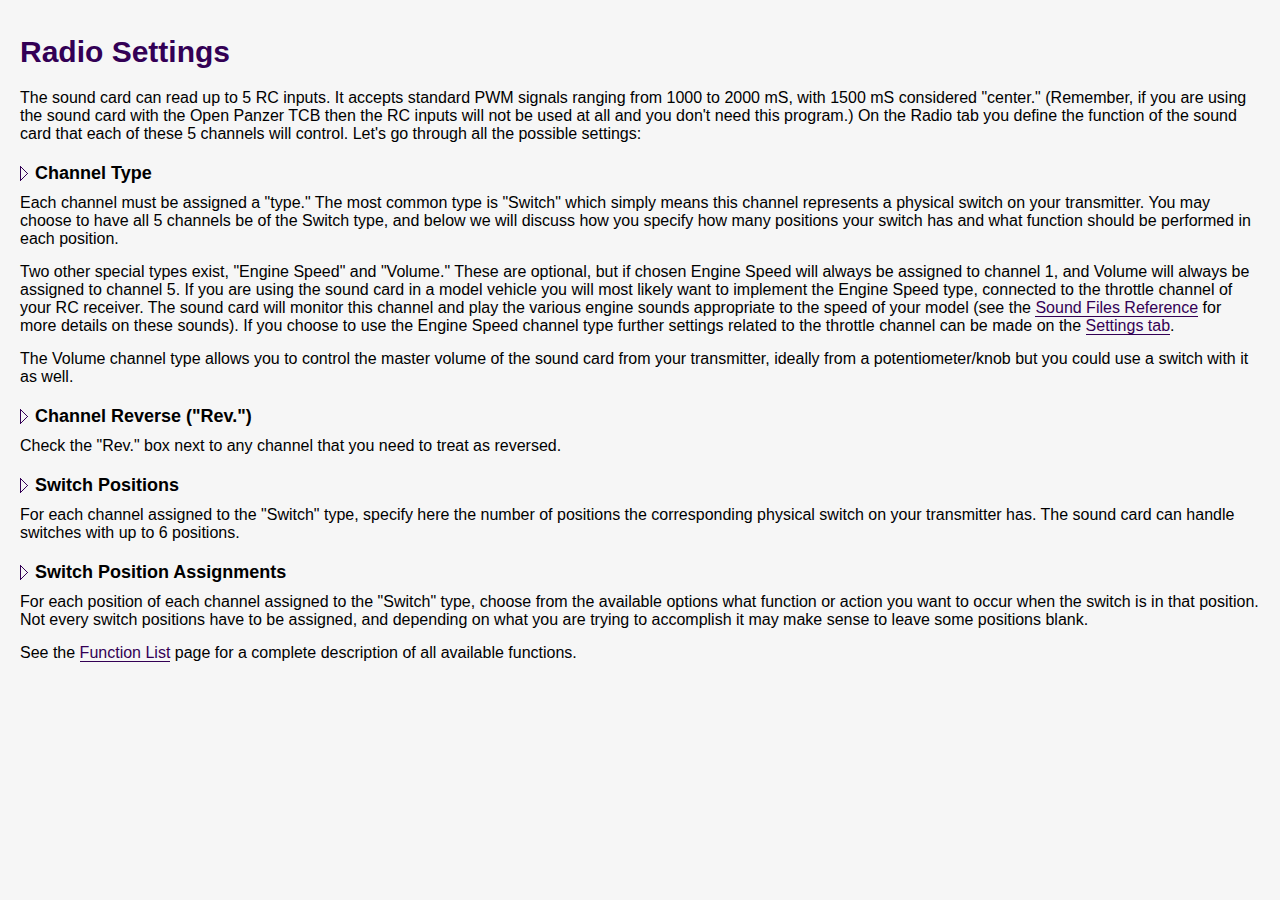
<file: help_files/radio.html>
<html>

<head>
	<meta http-equiv="Content-Type" content="text/html; charset=iso-8859-1">
	<title>Radio</title>
	<link rel="stylesheet" type="text/css" href="opsoundhelp.css">
</head>


<body>

	<h1>Radio Settings</h1>
	
	<p>
    The sound card can read up to 5 RC inputs. It accepts standard PWM signals ranging from 1000 to 2000 mS, with 1500 mS considered "center." (Remember, if you are using the sound card with 
    the Open Panzer TCB then the RC inputs will not be used at all and you don't need this program.) On the Radio tab you define the function of the sound card that each of these 5 channels will 
    control. Let's go through all the possible settings:
    </p>
    
	
	<h4 class="entry">Channel Type</h4>
	<p>
	Each channel must be assigned a "type." The most common type is "Switch" which simply means this channel represents a physical switch on your transmitter. You may choose to have all 5 channels 
    be of the Switch type, and below we will discuss how you specify how many positions your switch has and what function should be performed in each position.
    </p>
    
    <p>
    Two other special types exist, "Engine Speed" and "Volume." These are optional, but if chosen Engine Speed will always be assigned to channel 1, and Volume will always be assigned to channel 5. 
    If you are using the sound card in a model vehicle you will most likely want to implement the Engine Speed type, connected to the throttle channel of your RC receiver. The sound card will monitor
    this channel and play the various engine sounds appropriate to the speed of your model (see the <a href="soundfiles.html">Sound Files Reference</a> for more details on these sounds). If you choose
    to use the Engine Speed channel type further settings related to the throttle channel can be made on the <a href="settings.html#engine">Settings tab</a>.
    </p>
    
    <p>
    The Volume channel type allows you to control the master volume of the sound card from your transmitter, ideally from a potentiometer/knob but you could use a switch with it as well. 
    </p>
    

	<h4 class="entry">Channel Reverse ("Rev.")</h4>
	<p>
    Check the "Rev." box next to any channel that you need to treat as reversed.
    </p>
    
    <h4 class="entry">Switch Positions</h4>
	<p>
    For each channel assigned to the "Switch" type, specify here the number of positions the corresponding physical switch on your transmitter has. The sound card can handle switches with up to 6 positions.
    </p>
    
	<h4 class="entry">Switch Position Assignments</h4>
	<p>    
    For each position of each channel assigned to the "Switch" type, choose from the available options what function or action you want to occur when the switch is in that position. Not every 
    switch positions have to be assigned, and depending on what you are trying to accomplish it may make sense to leave some positions blank. 
    </p>
    
    <p>
    See the <a href="functionlist.html">Function List</a> page for a complete description of all available functions. 
    </p>


<br />
<br />
<br />

</body>

</html>
</file>
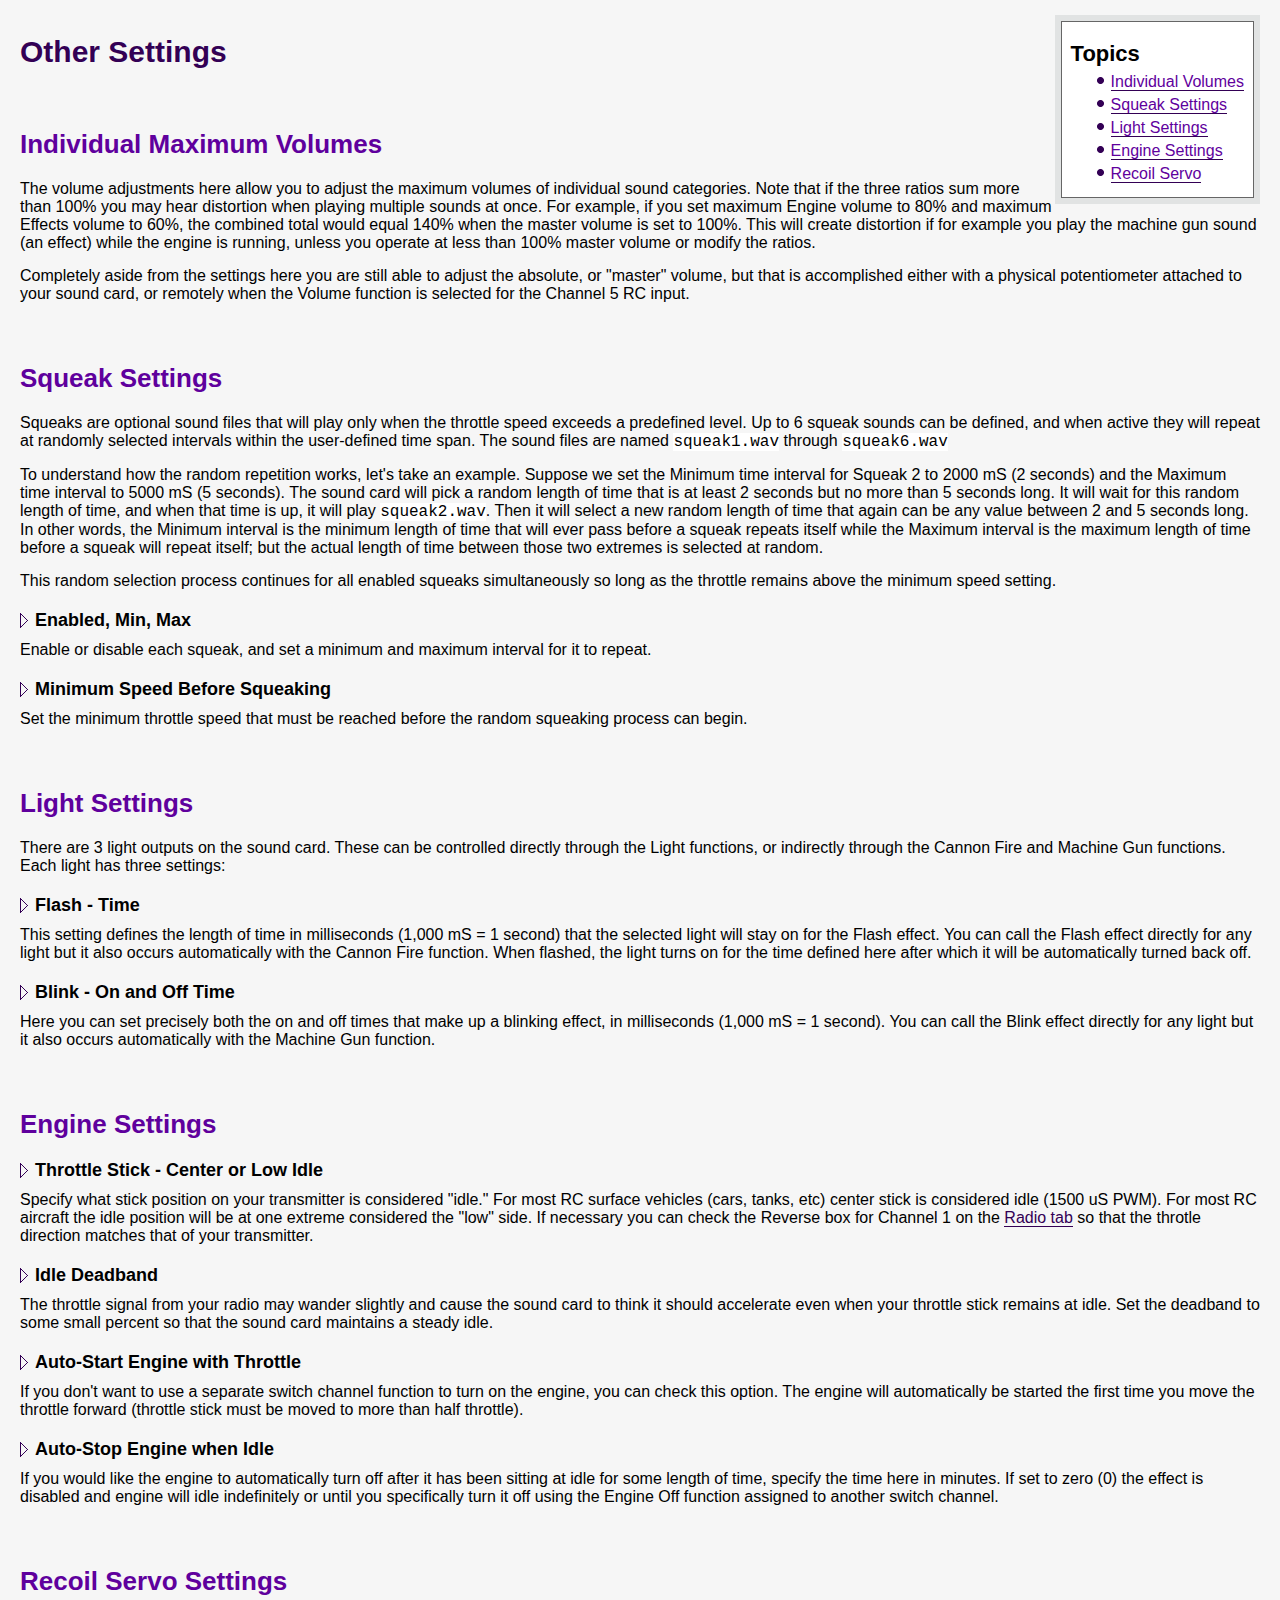
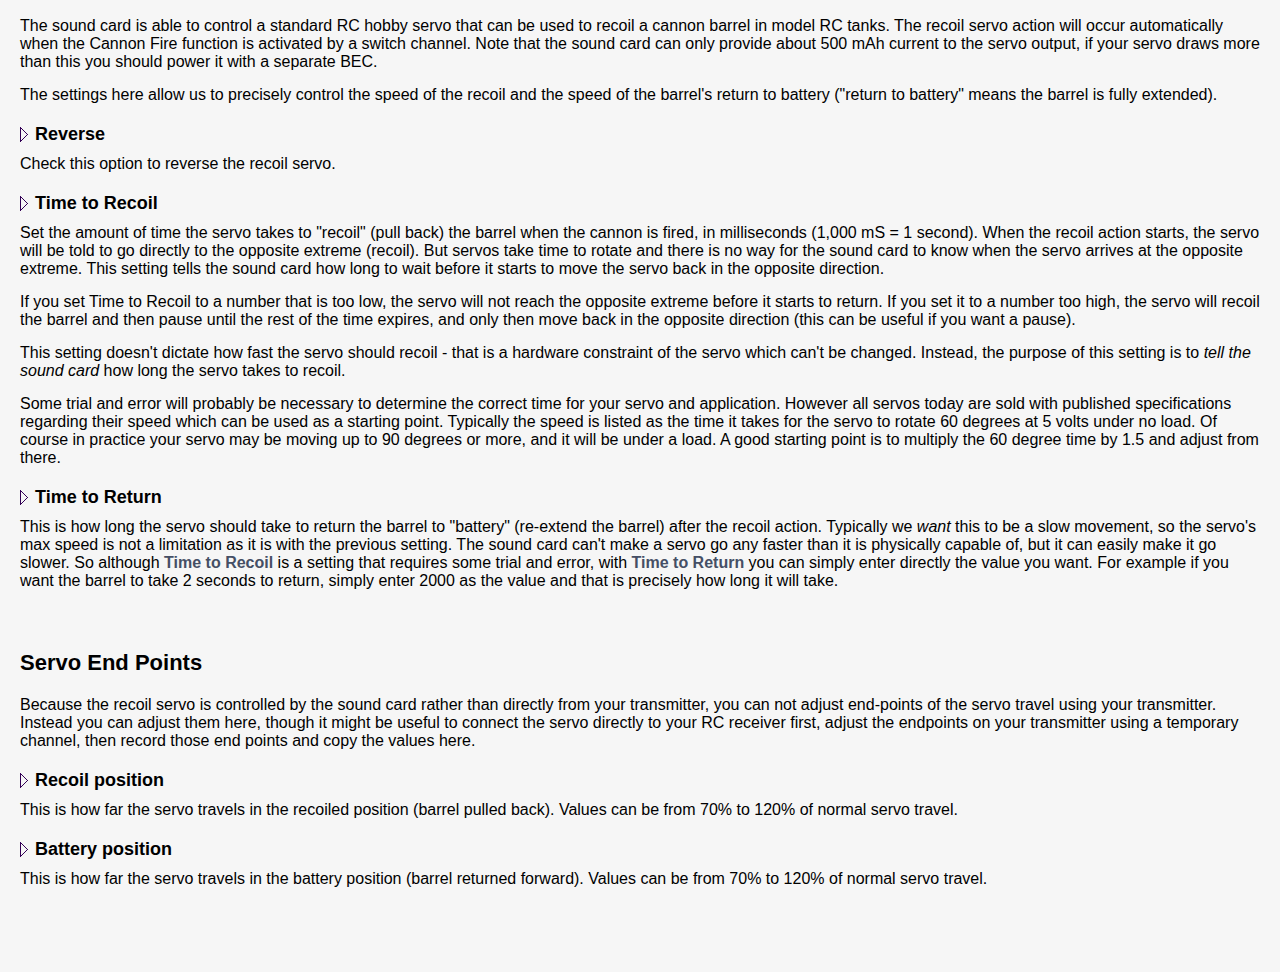
<file: help_files/settings.html>
<html>

<head>
	<meta http-equiv="Content-Type" content="text/html; charset=iso-8859-1">
	<title>Settings</title>
	<link rel="stylesheet" type="text/css" href="opsoundhelp.css">
</head>


<body>

	<div id="toc">
		<h3>Topics</h3>
		<ul>
			<li><a href="#volumes">Individual Volumes</a></li>
			<li><a href="#squeaks">Squeak Settings</a></li>
			<li><a href="#lights">Light Settings</a></li>
			<li><a href="#engine">Engine Settings</a></li>
			<li><a href="#recoil">Recoil Servo</a></li>
		</ul>
	</div>
		
	<h1>Other Settings</h1>


    <!-- VOLUMES 
      ---------------------------------------------------------------------------------------------------------------------------------
      -->
	<h2 id="volumes">Individual Maximum Volumes</h2>
	<p>
    The volume adjustments here allow you to adjust the maximum volumes of individual sound categories. Note that if the three ratios sum more than 100% you may hear distortion when playing multiple sounds 
    at once. For example, if you set maximum Engine volume to 80% and maximum Effects volume to 60%, the combined total would equal 140% when the master volume is set to 100%. This will create 
    distortion if for example you play the machine gun sound (an effect) while the engine is running, unless you operate at less than 100% master volume or modify the ratios.
    </p>
    
    <p>
    Completely aside from the settings here you are still able to adjust the absolute, or "master" volume, but that is accomplished either with a physical potentiometer attached to your sound card, 
    or remotely when the Volume function is selected for the Channel 5 RC input. 
	</p>
	


    <!-- SQUEAKS
      ---------------------------------------------------------------------------------------------------------------------------------
      -->
	<h2 id="squeaks">Squeak Settings</h2>
	<p>
	Squeaks are optional sound files that will play only when the throttle speed exceeds a predefined level. Up to 6 squeak sounds can be defined, and when active they will repeat at 
    randomly selected intervals within the user-defined time span. The sound files are named <span class="code">squeak1.wav</span> through <span class="code">squeak6.wav</span>
    </p>
    
    <p>
    To understand how the random repetition works, let's take an example. Suppose we set the Minimum time interval for Squeak 2 to 2000 mS (2 seconds) and the 
    Maximum time interval to 5000 mS (5 seconds). The sound card will pick a random length of time that is at least 2 seconds but no more than 5 seconds long. It will wait for this
	random length of time, and when that time is up, it will play <span class="code">squeak2.wav</span>. Then it will select a new random length of time that again can be any value between 
	2 and 5 seconds long. In other words, the Minimum interval is the minimum length of time that will ever pass before a squeak repeats itself while the 
	Maximum interval is the maximum length of time before a squeak will repeat itself; but the actual length of time between those two extremes is selected at random.
    </p>
	
    <p>
	This random selection process continues for all enabled squeaks simultaneously so long as the throttle remains above the minimum speed setting.
	</p>

	<h4 class="entry">Enabled, Min, Max</h4>
	<p>
	Enable or disable each squeak, and set a minimum and maximum interval for it to repeat. 
	</p>
	
	<h4 class="entry">Minimum Speed Before Squeaking</h4>
	<p>
	Set the minimum throttle speed that must be reached before the random squeaking process can begin. 
    </p>
		

    <!-- LIGHTS
      ---------------------------------------------------------------------------------------------------------------------------------
      -->
    <h2 id="lights">Light Settings</h2>
	<p>
    There are 3 light outputs on the sound card. These can be controlled directly through the Light functions, or indirectly through the Cannon Fire and Machine Gun functions.
    Each light has three settings:
    </p>
    
	<h4 class="entry">Flash - Time</h4>
	<p>		
	This setting defines the length of time in milliseconds (1,000 mS = 1 second) that the selected light will stay on for the Flash effect. 
    You can call the Flash effect directly for any light but it also occurs automatically with the Cannon Fire function. When flashed, the light turns on for 
    the time defined here after which it will be automatically turned back off. 
	</p>
	
	<h4 class="entry">Blink - On and Off Time</h4>
	<p>		
	Here you can set precisely both the on and off times that make up a blinking effect, in milliseconds (1,000 mS = 1 second). You can call the Blink effect directly 
    for any light but it also occurs automatically with the Machine Gun function. 
	</p>
    
    
    <!-- ENGINE SETTINGS
      ---------------------------------------------------------------------------------------------------------------------------------
      -->    
    <h2 id="engine">Engine Settings</h2>
	<p>
	</p>
	
	<h4 class="entry">Throttle Stick - Center or Low Idle</h4>
	<p>	
    Specify what stick position on your transmitter is considered "idle." For most RC surface vehicles (cars, tanks, etc) center stick is considered idle (1500 uS PWM). 
    For most RC aircraft the idle position will be at one extreme considered the "low" side. If necessary you can check the Reverse box for Channel 1 on the 
    <a href="radio.html">Radio tab</a> so that the throtle direction matches that of your transmitter. 
	</p>

    <h4 class="entry">Idle Deadband</h4>
    <p>
    The throttle signal from your radio may wander slightly and cause the sound card to think it should accelerate even when your throttle stick remains at idle. 
    Set the deadband to some small percent so that the sound card maintains a steady idle. 
    </p>
    
	<h4 class="entry">Auto-Start Engine with Throttle</h4>
	<p>
	If you don't want to use a separate switch channel function to turn on the engine, you can check this option. 
	The engine will automatically be started the first time you move the throttle forward (throttle stick must be moved to more than half throttle).
	</p>

	<h4 class="entry">Auto-Stop Engine when Idle</h4>
	<p>
	If you would like the engine to automatically turn off after it has been sitting at idle for some length of time, specify the time here in minutes. If set to 
    zero (0) the effect is disabled and engine will idle indefinitely or until you specifically turn it off using the Engine Off function assigned to another switch channel. 
	</p>
	
	
    <!-- RECOIL SERVO
      ---------------------------------------------------------------------------------------------------------------------------------
      -->    
    <h2 id="recoil">Recoil Servo Settings</h2>
	<p>
	The sound card is able to control a standard RC hobby servo that can be used to recoil a cannon barrel in model RC tanks. The recoil servo action will occur automatically when the 
    Cannon Fire function is activated by a switch channel. Note that the sound card can only provide about 500 mAh current to the servo output, if your servo draws more than this you should
    power it with a separate BEC. 
	</p>
	
    <p>
    The settings here allow us to precisely control the speed of the recoil and the speed of the barrel's return to battery ("return to battery" means the barrel is fully extended). 
    </p>
    
	<h4 class="entry">Reverse</h4>
	<p>
	Check this option to reverse the recoil servo.
	</p>
    
	<h4 class="entry">Time to Recoil</h4>
	<p>
	Set the amount of time the servo takes to "recoil" (pull back) the barrel when the cannon is fired, in milliseconds (1,000 mS = 1 second). When the recoil action starts, the servo will be told 
	to go directly to the opposite extreme (recoil). But servos take time to rotate and there is no way for the sound card to know when the servo arrives at the opposite extreme. This setting tells the 
    sound card how long to wait before it starts to move the servo back in the opposite direction. 
	</p>
	
    <p>
	If you set Time to Recoil to a number that is too low, the servo will not reach the opposite extreme before it starts to return. If you set it to a number too high, the servo will recoil the barrel and 
	then pause until the rest of the time expires, and only then move back in the opposite direction (this can be useful if you want a pause).
    </p>
    
    <p>
	This setting doesn't dictate how fast the servo should recoil - that is a hardware constraint of the servo which can't be changed. Instead, the purpose of this setting is to <i>tell the sound card</i>
	how long the servo takes to recoil.
    </p>
	
    <p>
	Some trial and error will probably be necessary to determine the correct time for your servo and application. However all servos today are sold with published specifications regarding their speed which 
	can be used as a starting point. Typically the speed is listed as the time it takes for the servo to rotate 60 degrees at 5 volts under no load. Of course in practice your servo may be moving up to 
	90 degrees or more, and it will be under a load. A good starting point is to multiply the 60 degree time by 1.5 and adjust from there. 
	</p>
	
	<h4 class="entry">Time to Return</h4>
	<p>
	This is how long the servo should take to return the barrel to "battery" (re-extend the barrel) after the recoil action. Typically we <i>want</i> this to be a slow movement, so the servo's max speed
	is not a limitation as it is with the previous setting. The sound card can't make a servo go any faster than it is physically capable of, but it can easily make it go slower. So although <b>Time to Recoil</b> is a 
	setting that requires some trial and error, with <b>Time to Return</b> you can simply enter directly the value you want. For example if you want the barrel to take 2 seconds to return, simply enter 2000 as the value
	and that is precisely how long it will take. 
	</p>    
    
    <h3>Servo End Points</h3>
    <p>
    Because the recoil servo is controlled by the sound card rather than directly from your transmitter, you can not adjust end-points of the servo travel using your transmitter. Instead you can adjust them here,
    though it might be useful to connect the servo directly to your RC receiver first, adjust the endpoints on your transmitter using a temporary channel, then record those end points and copy the values here. 
    </p>
    <h4 class="entry">Recoil position</h4>
    <p>
    This is how far the servo travels in the recoiled position (barrel pulled back). Values can be from 70% to 120% of normal servo travel.
    </p>
    
    <h4 class="entry">Battery position</h4>
    <p>
    This is how far the servo travels in the battery position (barrel returned forward). Values can be from 70% to 120% of normal servo travel.
    </p>


<br />
<br />
<br />

</body>

</html>
</file>
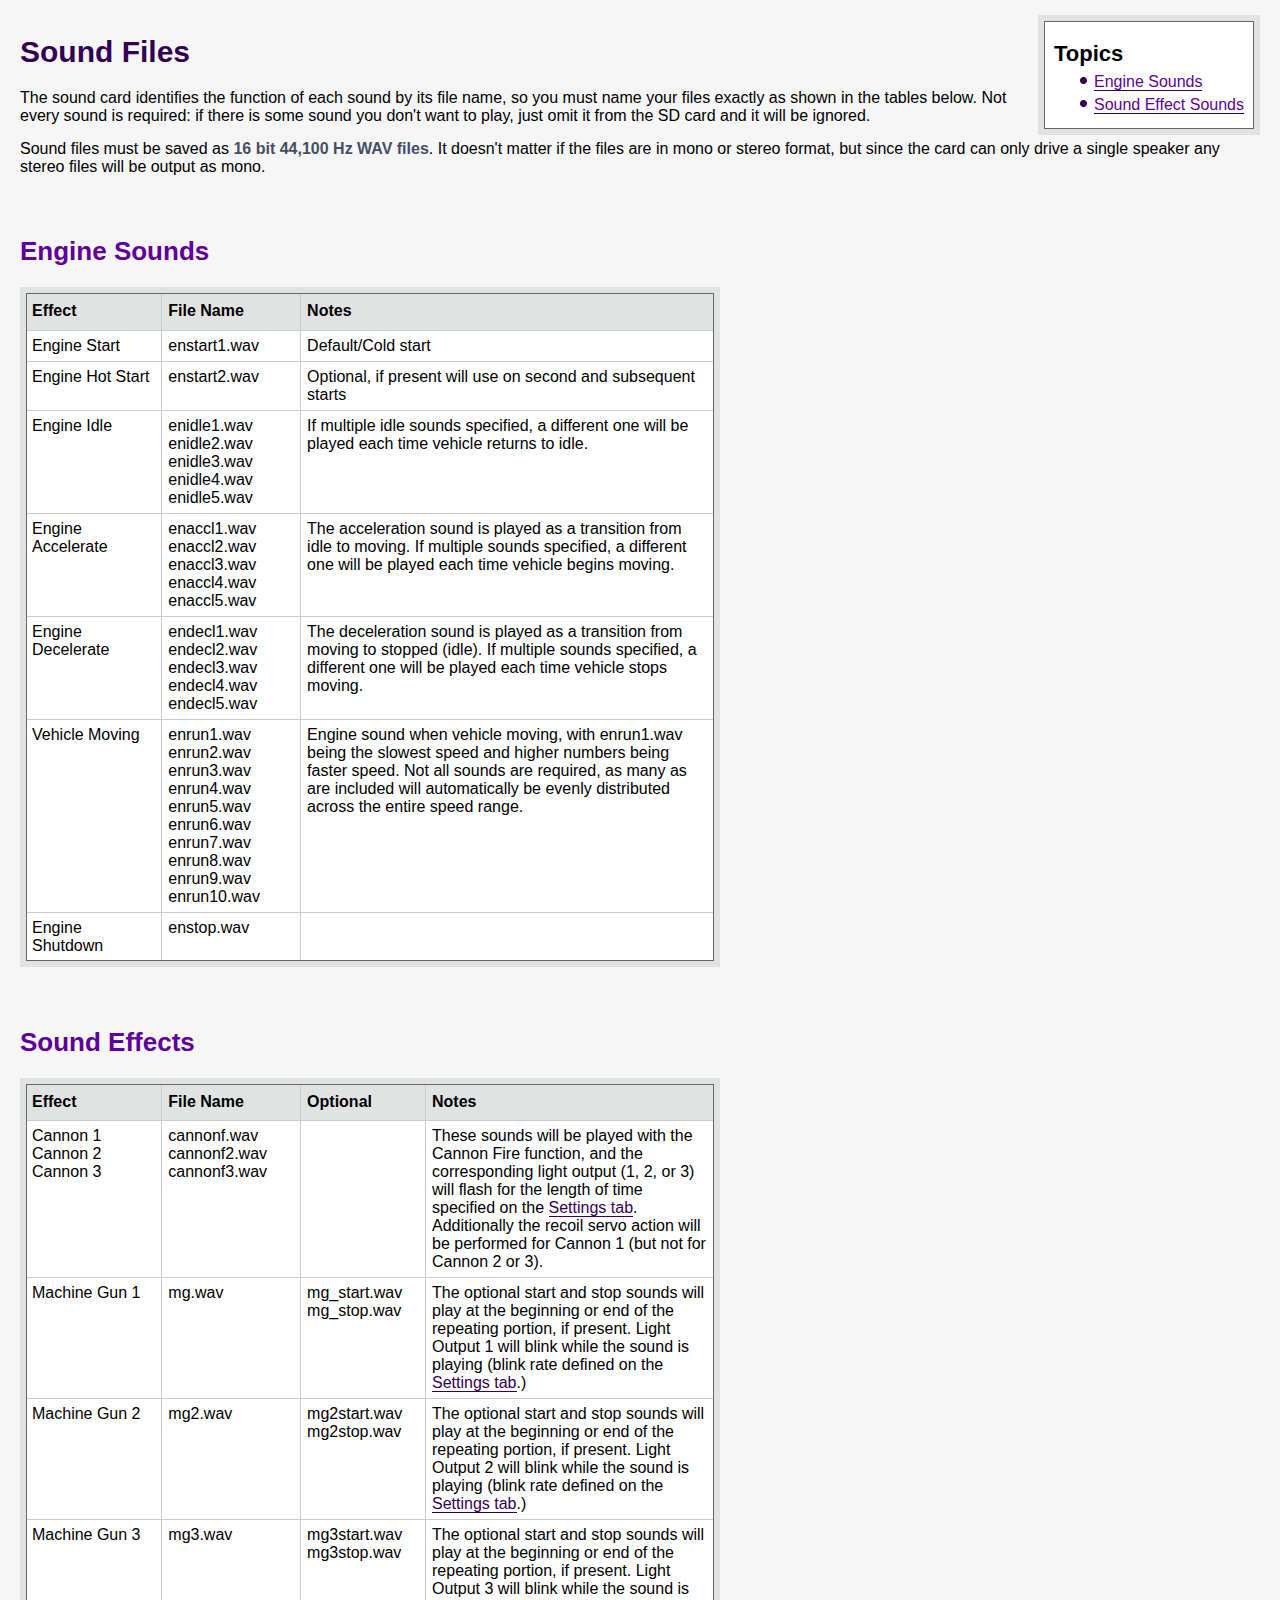
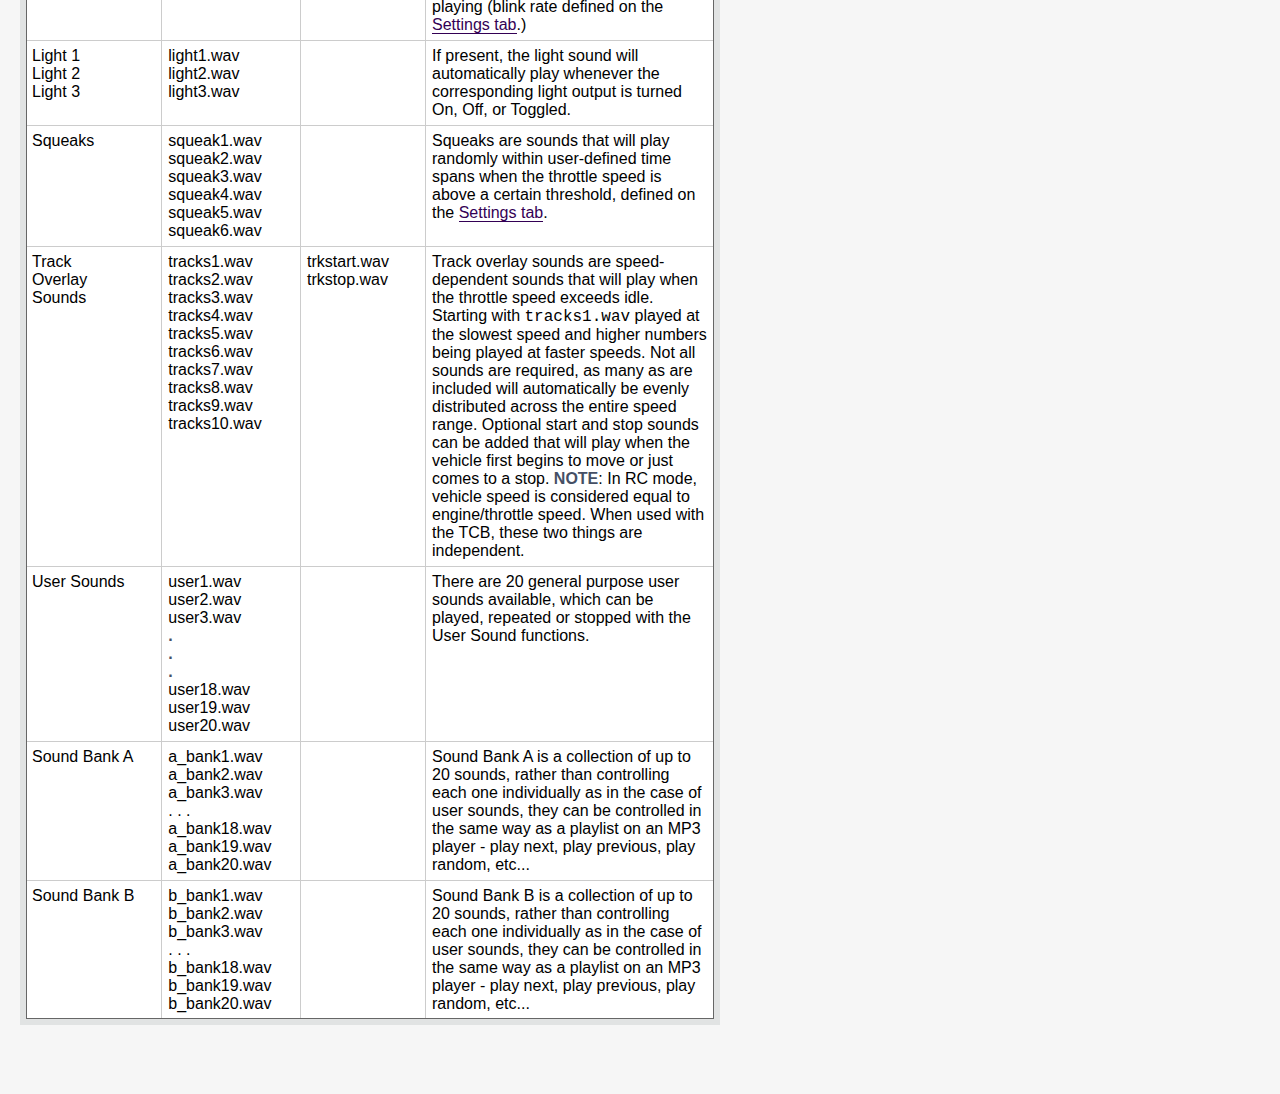
<file: help_files/soundfiles.html>
<html>

<head>
	<meta http-equiv="Content-Type" content="text/html; charset=iso-8859-1">
	<title>Sound File Reference</title>
	<link rel="stylesheet" type="text/css" href="opsoundhelp.css">
</head>


<body>

	<div id="toc">
		<h3>Topics</h3>
		<ul>
			<li><a href="#eng">Engine Sounds</a></li>
			<li><a href="#eff">Sound Effect Sounds</a></li>
		</ul>
	</div>

    <h1>Sound Files</h1>

    <p>The sound card identifies the function of each sound by its file name, so you must name your files exactly as shown in the tables below. 
    Not every sound is required: if there is some sound you don't want to play, just omit it from the SD card and it will be ignored. 
    </p>

    </p>
    Sound files must be saved as <b>16 bit 44,100 Hz WAV files</b>. It doesn't matter if the files are in mono or stereo format, but since the card can only drive a 
    single speaker any stereo files will be output as mono. 
    </p>


    <h2 id="eng">Engine Sounds</h2>

	<table width="700px">
		<tr>
			<th width="20%">Effect</th>
			<th width="20%">File Name</th>
			<th width="60%">Notes</th>
		</tr>
		<tr>
			<td>Engine Start</td>
			<td>enstart1.wav</td>
			<td>Default/Cold start</td>
		</tr>
		<tr>
			<td>Engine Hot Start</td>
			<td>enstart2.wav</td>
			<td>Optional, if present will use on second and subsequent starts</td>
		</tr>
		<tr>
			<td>Engine Idle</td>
			<td>enidle1.wav<br/>enidle2.wav<br/>enidle3.wav<br/>enidle4.wav<br/>enidle5.wav</td>
			<td>If multiple idle sounds specified, a different one will be played each time vehicle returns to idle.</td>
		</tr>
		<tr>
			<td>Engine Accelerate</td>
			<td>enaccl1.wav<br/>enaccl2.wav<br/>enaccl3.wav<br/>enaccl4.wav<br/>enaccl5.wav</td>
			<td>The acceleration sound is played as a transition from idle to moving.
                            If multiple sounds specified, a different one will be played each time vehicle begins moving.</td>
		</tr>
		<tr>
			<td>Engine Decelerate</td>
			<td>endecl1.wav<br/>endecl2.wav<br/>endecl3.wav<br/>endecl4.wav<br/>endecl5.wav</td>
			<td>The deceleration sound is played as a transition from moving
                            to stopped (idle). If multiple sounds specified, a different one will be
                            played each time vehicle stops moving.</td>
		</tr>
		<tr>
			<td>Vehicle Moving</td>
			<td>enrun1.wav<br/>enrun2.wav<br/>enrun3.wav<br/>enrun4.wav<br/>enrun5.wav<br/>enrun6.wav<br/>enrun7.wav<br/>enrun8.wav<br/>enrun9.wav<br/>enrun10.wav</td>
			<td>
                Engine sound when vehicle moving, with enrun1.wav being the slowest speed
                and higher numbers being faster speed. Not all sounds are required, as
                many as are included will automatically be evenly distributed across the
                entire speed range.
            </td>
		</tr>
		<tr>
			<td>Engine Shutdown</td>
			<td>enstop.wav</td>
			<td></td>
		</tr>
	</table>
    

    <h2 id="eff">Sound Effects</h2>

	<table width="700px">
		<tr>
			<th width="20%">Effect</th>
			<th width="20%">File Name</th>
			<th width="18%">Optional</th>
			<th width="42%">Notes</th>
		</tr>
		<tr>
			<td>Cannon 1<br/>Cannon 2<br/>Cannon 3</td>
			<td>cannonf.wav<br/>cannonf2.wav<br/>cannonf3.wav</td>
            <td></td>
			<td>
                These sounds will be played with the Cannon Fire function, and the corresponding light output (1, 2, or 3) will flash for the length of time specified on the 
                <a href="settings.html">Settings tab</a>. Additionally the recoil servo action will be performed for Cannon 1 (but not for Cannon 2 or 3).
            </td>
		</tr>
		<tr>
			<td>Machine Gun 1</td>
			<td>mg.wav</td>
			<td>mg_start.wav<br/>mg_stop.wav</td>
            <td>
                The optional start and stop sounds will play at the beginning or end of the repeating portion, if present. Light Output 1 will blink while the sound is playing 
                (blink rate defined on the <a href="settings.html">Settings tab</a>.)
            </td>
		</tr>
		<tr>
			<td>Machine Gun 2</td>
			<td>mg2.wav</td>
			<td>mg2start.wav<br/>mg2stop.wav</td>
            <td>
                The optional start and stop sounds will play at the beginning or end of the repeating portion, if present. Light Output 2 will blink while the sound is playing 
                (blink rate defined on the <a href="settings.html">Settings tab</a>.)
            </td>
		</tr>
		<tr>
			<td>Machine Gun 3</td>
			<td>mg3.wav</td>
			<td>mg3start.wav<br/>mg3stop.wav</td>
            <td>
                The optional start and stop sounds will play at the beginning or end of the repeating portion, if present. Light Output 3 will blink while the sound is playing 
                (blink rate defined on the <a href="settings.html">Settings tab</a>.)
            </td>
		</tr>
		<tr>
			<td>Light 1<br/>Light 2<br/>Light 3<br/></td>
			<td>light1.wav<br/>light2.wav<br/>light3.wav</td>
			<td></td>
            <td>
                If present, the light sound will automatically play whenever the corresponding light output is turned On, Off, or Toggled. 
            </td>
		</tr>
		<tr>
			<td>Squeaks</td>
			<td>squeak1.wav<br/>squeak2.wav<br/>squeak3.wav<br/>squeak4.wav<br/>squeak5.wav<br/>squeak6.wav</td>
			<td></td>
            <td>
                Squeaks are sounds that will play randomly within user-defined time spans when the throttle speed is above a certain threshold, 
                defined on the <a href="settings.hmtl">Settings tab</a>. 
            </td>
		</tr>
		<tr>
			<td>Track<br/>Overlay<br/>Sounds</td>
			<td>tracks1.wav<br/>tracks2.wav<br/>tracks3.wav<br/>tracks4.wav<br/>tracks5.wav<br/>tracks6.wav<br/>tracks7.wav<br/>tracks8.wav<br/>tracks9.wav<br/>tracks10.wav</td>
			<td>trkstart.wav<br/>trkstop.wav</td>
            <td>
                Track overlay sounds are speed-dependent sounds that will play when the throttle speed exceeds idle. Starting with <span class="code">tracks1.wav</span> played at the slowest 
                speed and higher numbers being played at faster speeds. Not all sounds are required, as many as are included will automatically be evenly distributed across the entire speed 
                range. Optional start and stop sounds can be added that will play when the vehicle first begins to move or just comes to a stop. <b>NOTE</b>: In RC mode, vehicle speed is 
                considered equal to engine/throttle speed. When used with the TCB, these two things are independent.
            </td>
		</tr>
		<tr>
			<td>User Sounds</td>
			<td>user1.wav<br/>user2.wav<br/>user3.wav<br/><b>.</b><br/><b>.</b><br/><b>.</b><br/>user18.wav<br/>user19.wav<br/>user20.wav</td>
			<td></td>
            <td>
                There are 20 general purpose user sounds available, which can be played, repeated or stopped with the User Sound functions.
            </td>
		</tr>
		<tr>
			<td>Sound Bank A</td>
			<td>a_bank1.wav<br/>a_bank2.wav<br/>a_bank3.wav<br/>. . .<br/>a_bank18.wav<br/>a_bank19.wav<br/>a_bank20.wav</td>
			<td></td>
                        <td>Sound Bank A is a collection of up to 20 sounds, rather than controlling each one individually as in the case of user sounds, they can be controlled in the same way as a playlist on an MP3 player - play next, play previous, play random, etc...</td>
		</tr>
		<tr>
			<td>Sound Bank B</td>
			<td>b_bank1.wav<br/>b_bank2.wav<br/>b_bank3.wav<br/>. . .<br/>b_bank18.wav<br/>b_bank19.wav<br/>b_bank20.wav</td>
			<td></td>
                        <td>Sound Bank B is a collection of up to 20 sounds, rather than controlling each one individually as in the case of user sounds, they can be controlled in the same way as a playlist on an MP3 player - play next, play previous, play random, etc...</td>
		</tr>
	</table>


<br />
<br />
<br />

</body>

</html>
</file>
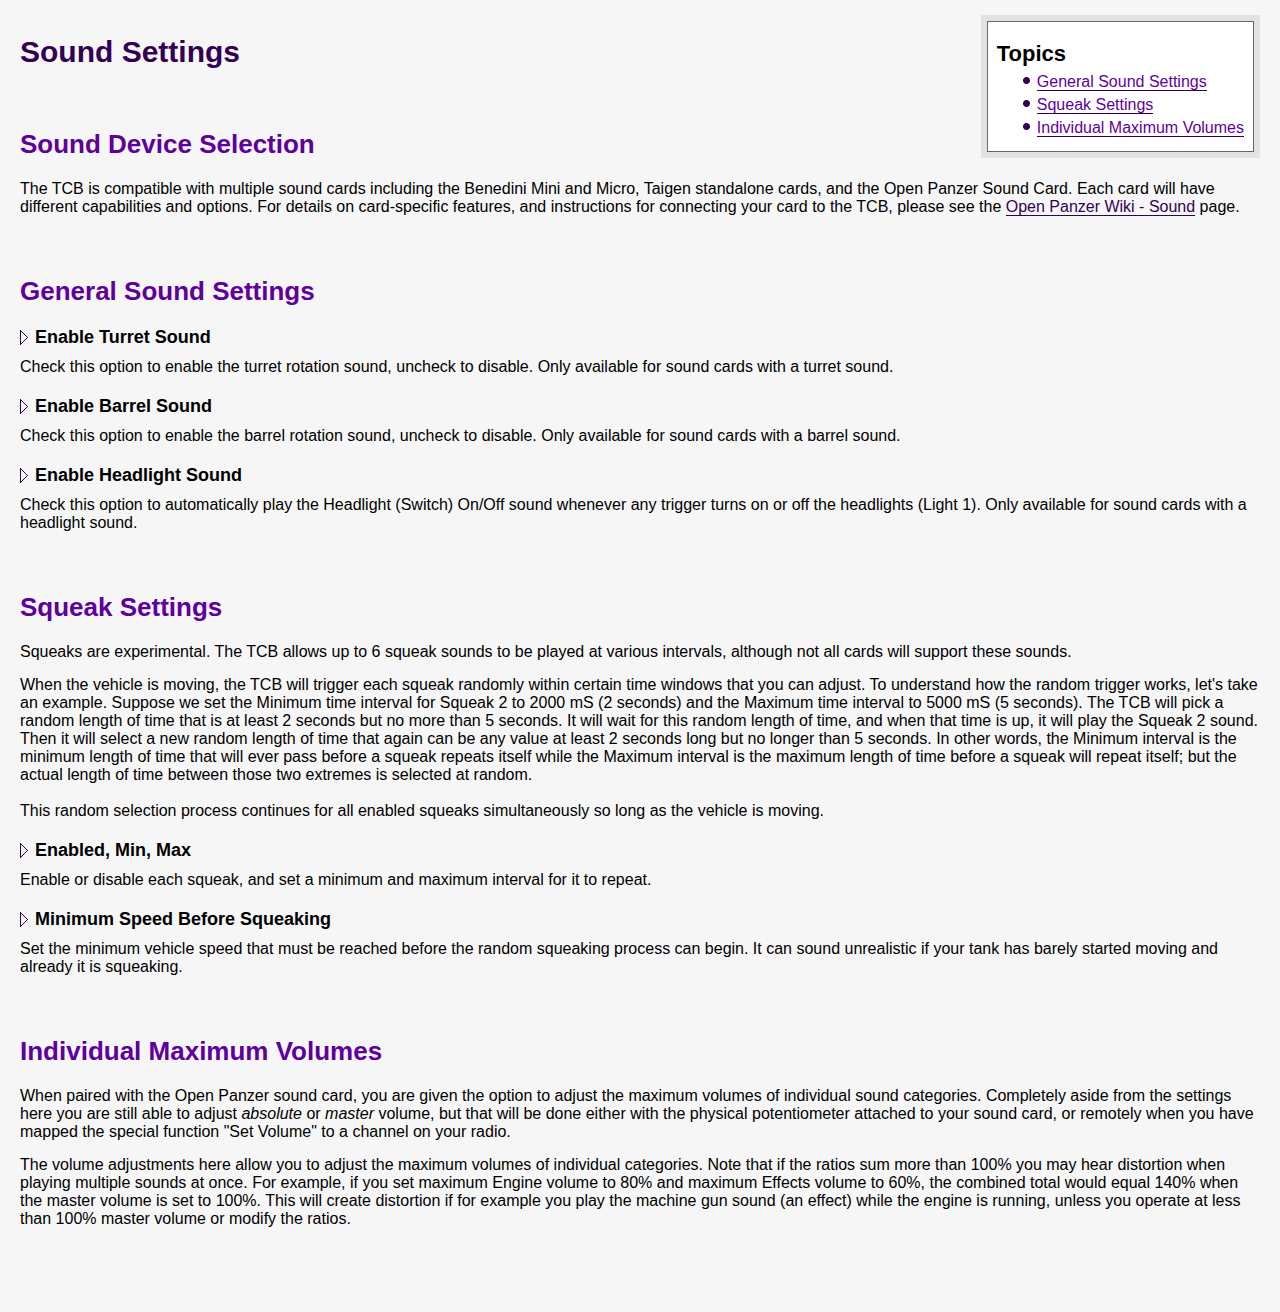
<file: help_files/sounds.html>
<html>

<head>
	<meta http-equiv="Content-Type" content="text/html; charset=iso-8859-1">
	<title>Sound Settings</title>
	<link rel="stylesheet" type="text/css" href="opconfighelp.css">
</head>


<body>

	<div id="toc">
		<h3>Topics</h3>
		<ul>
            <li><a href="#general">General Sound Settings</a></li>
			<li><a href="#squeaks">Squeak Settings</a></li>
            <li><a href="#volumes">Individual Maximum Volumes</a></li>
		</ul>
	</div>
		
	<h1>Sound Settings</h1>
	
	<h2>Sound Device Selection</h2>
	<p>
	The TCB is compatible with multiple sound cards including the Benedini Mini and Micro, Taigen standalone cards, and the 
    Open Panzer Sound Card. Each card will have different capabilities and options. 

	For details on card-specific features, and instructions for connecting your card to the TCB, please see the 
	<a href="http://openpanzer.org/wiki/doku.php?id=wiki:tcb:tcbinstall:sound">Open Panzer Wiki - Sound</a> page.
    </p>

	<h2 id="general">General Sound Settings</h2>
	
	<h4 class="entry">Enable Turret Sound</h4>
	<p>
	Check this option to enable the turret rotation sound, uncheck to disable. Only available for sound cards with a turret sound. 
	</p>
	
	<h4 class="entry">Enable Barrel Sound</h4>
	<p>
	Check this option to enable the barrel rotation sound, uncheck to disable. Only available for sound cards with a barrel sound.
	</p>
	
	<h4 class="entry">Enable Headlight Sound</h4>
	<p>
	Check this option to automatically play the Headlight (Switch) On/Off sound whenever any trigger turns on or off the headlights (Light 1). 
    Only available for sound cards with a headlight sound. 
	</p>

    
    
	<h2 id="squeaks">Squeak Settings</h2>
	<p>
	Squeaks are experimental. The TCB allows up to 6 squeak sounds to be played at various intervals, although not all cards will support these sounds.
    </p>
    
    <p></p>
    When the vehicle is moving, the TCB will trigger each squeak randomly within certain time windows that
	you can adjust. To understand how the random trigger works, let's take an example. Suppose we set the Minimum time interval for Squeak 2 to 2000 mS (2 seconds) and the 
    Maximum time interval to 5000 mS (5 seconds). The TCB will pick a random length of time that is at least 2 seconds but no more than 5 seconds. It will wait for this
	random length of time, and when that time is up, it will play the Squeak 2 sound. Then it will select a new random length of time that again can be any value at least
	2 seconds long but no longer than 5 seconds. In other words, the Minimum interval is the minimum length of time that will ever pass before a squeak repeats itself while the 
	Maximum interval is the maximum length of time before a squeak will repeat itself; but the actual length of time between those two extremes is selected at random.<br><br>
	
	This random selection process continues for all enabled squeaks simultaneously so long as the vehicle is moving. 
	</p>

	<h4 class="entry">Enabled, Min, Max</h4>
	<p>
	Enable or disable each squeak, and set a minimum and maximum interval for it to repeat. 
	</p>
	
	<h4 class="entry">Minimum Speed Before Squeaking</h4>
	<p>
	Set the minimum vehicle speed that must be reached before the random squeaking process can begin. It can sound unrealistic if your tank has barely started moving and already it is 
	squeaking.
	</p>

	<h2 id="volumes">Individual Maximum Volumes</h2>
	<p>
	When paired with the Open Panzer sound card, you are given the option to adjust the maximum volumes of individual sound categories. Completely aside from the settings here you are still able to 
    adjust <i>absolute</i> or <i>master</i> volume, but that will be done either with the physical potentiometer attached to your sound card, or remotely when you have mapped the special function
    "Set Volume" to a channel on your radio.
    </p>
    
    <p>
    The volume adjustments here allow you to adjust the maximum volumes of individual categories. Note that if the ratios sum more than 100% you may hear distortion when playing multiple sounds at 
    once. For example, if you set maximum Engine volume to 80% and maximum Effects volume to 60%, the combined total would equal 140% when the master volume is set to 100%. This will create distortion 
    if for example you play the machine gun sound (an effect) while the engine is running, unless you operate at less than 100% master volume or modify the ratios. 
    </p>

<br />
<br />
<br />

</body>

</html>
</file>
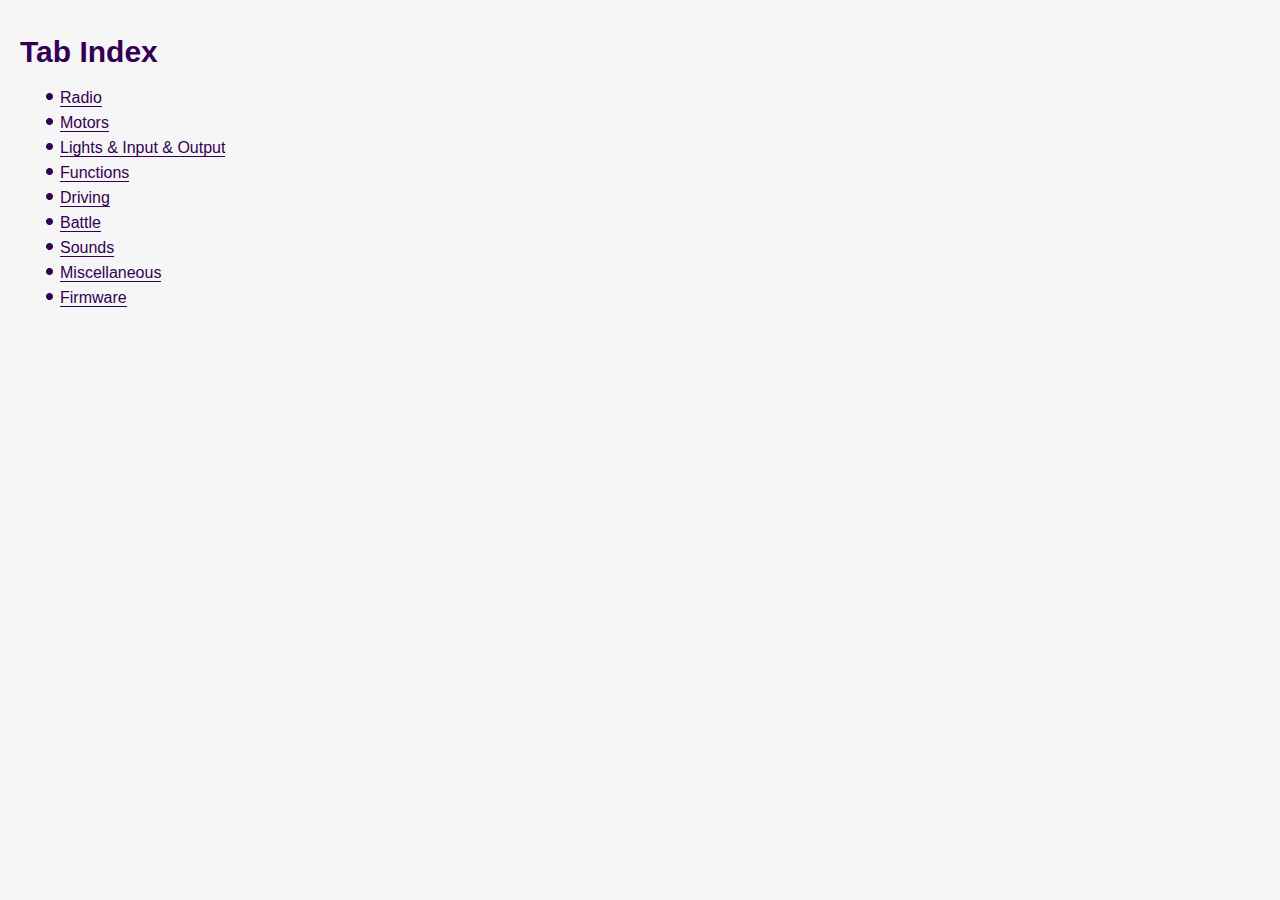
<file: help_files/tabindex.html>
<html>

<head>
	<meta http-equiv="Content-Type" content="text/html; charset=iso-8859-1">
	<title>Tab Index</title>
	<link rel="stylesheet" type="text/css" href="opconfighelp.css">
</head>


<body>

	<h1>Tab Index</h1>

	<ul class="smalllist">
		<li><a href="radio.html">Radio</a></li>
		<li><a href="motors.html">Motors</a></li>
		<li><a href="lightsio.html">Lights &amp; Input &amp; Output</a></li>
		<li><a href="functions.html">Functions</a></li>
		<li><a href="driving.html">Driving</a></li>
		<li><a href="battle.html">Battle</a></li>
		<li><a href="sounds.html">Sounds</a></li>
		<li><a href="misc.html">Miscellaneous</a></li>
		<li><a href="firmware.html">Firmware</a></li>
	</ul>

<br />
<br />
<br />

</body>

</html>
</file>
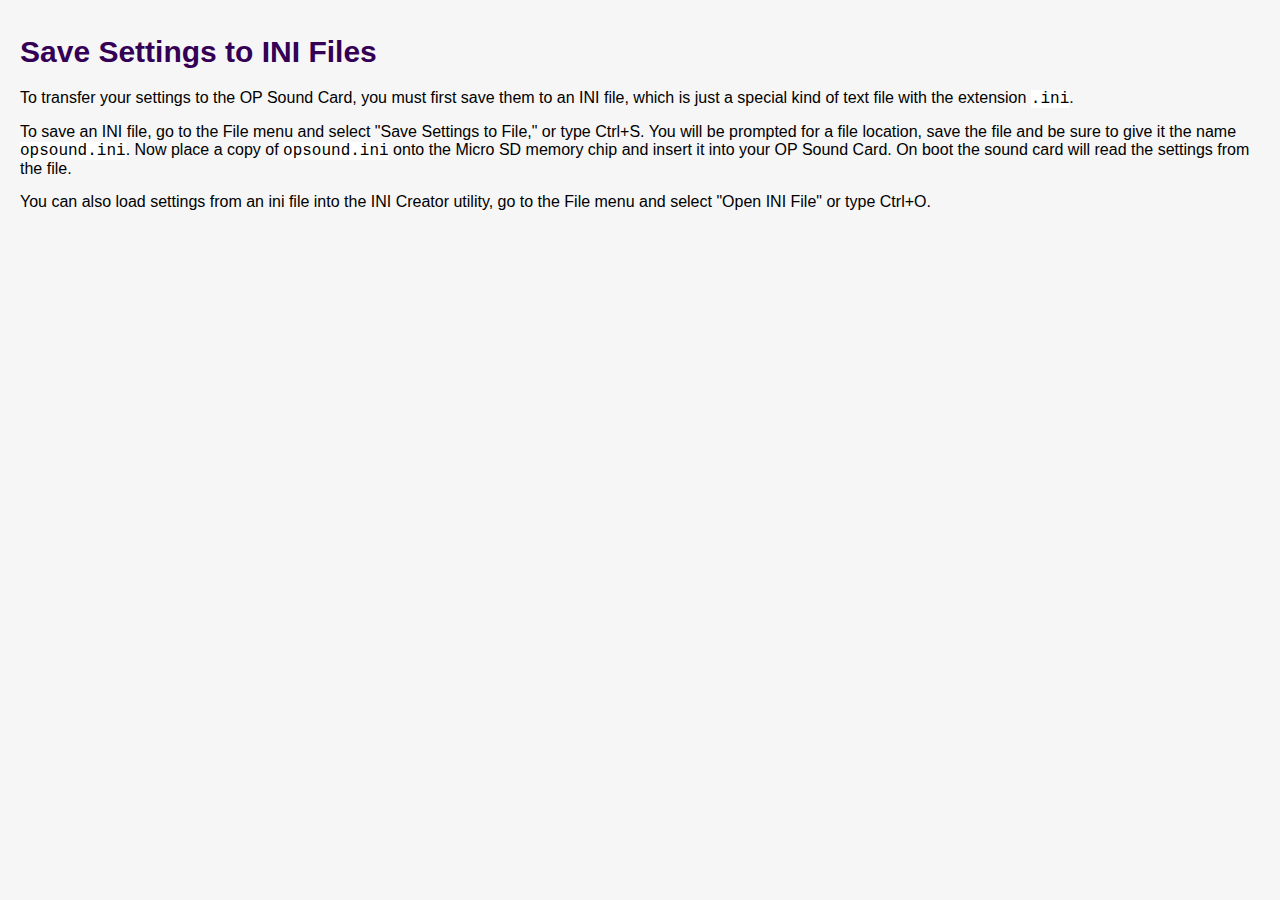
<file: help_files/writefile.html>
<html>

<head>
	<meta http-equiv="Content-Type" content="text/html; charset=iso-8859-1">
	<title>INI Files</title>
	<link rel="stylesheet" type="text/css" href="opsoundhelp.css">
</head>


<body>

	<h1>Save Settings to INI Files</h1>

	<p>
	To transfer your settings to the OP Sound Card, you must first save them to an INI file, which is just a special kind of text file with the extension <span class="code">.ini</span>.
    </p>
    
    <p>
    To save an INI file, go to the File menu and select "Save Settings to File," or type Ctrl+S. You will be prompted for a file location, save the file and be sure to give it the name 
    <span class="code">opsound.ini</span>. Now place a copy of <span class="code">opsound.ini</span> onto the Micro SD memory chip and insert it into your OP Sound Card. On boot the sound card
    will read the settings from the file. 
    </p>
    
    <p>
    You can also load settings from an ini file into the INI Creator utility, go to the File menu and select "Open INI File" or type Ctrl+O.
    </p>
	
<br />
<br />
<br />

</body>

</html>
</file>
<file: help_files/opsoundhelp.css>
/* 
 *	Class = .	Can be repeated
 *	ID = #		Must be unique	
 */

/* Our nice border around images so we don't have to do it manually */
img {
    border: 6px solid #E1E3E3 !important;
    outline: 1px solid #666;
    outline-offset: -7px;
}

body
{
	margin: 5px 10px;	/* Small margin on top, a bit more to the sides. */
	padding: 10;
	font-family: Arial, Helvetica, sans-serif;	
	font-size: 16px;	
	background:#f6f6f6;
}

body, td, th, tr
{	
	color: #000000;
	/*	color: #454F65; */	/* use dark grey for the text, leaving #000 for headers etc */
}

img
{
	max-width: 100%;
	height: auto;
}

b
{
	font-weight: bold;
	color: #454F65;
}
.boldred
{
	font-weight: bold;
	color: #990000;
}

.code
{
    font-family: courier;
    background: #FFFFFF;
}

a:link, a:visited
{
	text-decoration: none;	
	color: #330055;	/* dark purple */
	border-bottom: 1px solid #330055;
}
a:hover
{
	background: #E7E0EB;	/* light purple */	
	text-decoration: underline;
	border-bottom: none;	/* Turn off the bottom border, and use an underline instead */	
	cursor: pointer;
}

/* We may have an image link, and we don't want the other a elements applied to it */
a.image_link, 
a.image_link:link, 
a.image_link:visited
{
    text-decoration: none;
    color: #000;
    border: none;
}
a.image_link:hover
{
    background: #f6f6f6;    /*Regular body background*/
    text-decoration: none;	
    border: none; 
}

p
{
	margin: 0px;
	padding: 0px;
	border: 0px; 
	margin-bottom: 15px;
}

h1, h2, h3, h4
{
	font-weight: bold;
}

h1
{
	color: #330055; /* dark purple */
	margin: 0px;
	padding: 0px;
	border: 0px; 
	margin-top: 20px;
	margin-bottom: 20px;
	font-size: 30px; 
}

h2
{
	color: #5F009D;	/* bright purple */
	margin: 0px;
	padding: 0px;
	border: 0px; 
	margin-top: 60px;	
	margin-bottom: 20px;
	font-size: 26px; 
}

h3
{
	margin: 0px;
	padding: 0px;
	border: 0px; 
	margin-top: 60px;				
	margin-bottom: 20px;
	font-size: 22px; 
}

h4
{
	margin: 0px;
	padding: 0px;
	border: 0px; 
	margin-top: 20px;
	margin-bottom: 10px;
	font-size: 18px; 
}
h4.entry
{
	padding-left: 15;
    background: url('images/h4_icon.png');
    background-repeat: no-repeat;
}

/* ol { */
.tealred_ol {
    counter-reset:li; /* Initiate a counter */
    margin-left:0; /* Remove the default left margin */
    padding-left:0; /* Remove the default left padding */
}
/* ol > li {	*/
.tealred_ol li {
    position:relative; /* Create a positioning context */
    margin:0 0 20px 2em; /* Give each list item a left margin to make room for the numbers (2em)*/
    padding:4px 8px; /* Add some spacing around the content */
    list-style:none; /* Disable the normal item numbering */
    border-top:2px solid #CC0000; 
}
/*ol > li:before { */
.tealred_ol li:before {
    content:counter(li); /* Use the counter as content */
    counter-increment:li; /* Increment the counter by 1 */
    /* Position and style the number */
    position:absolute;
    top:-2px;
    left:-2em;
    -moz-box-sizing:border-box;
    -webkit-box-sizing:border-box; 
    box-sizing:border-box;
    width:2em;
	border: 2px solid #CC0000;
    border-top:2px solid #CC0000;
	border-bottom-left-radius: 3px;
	border-bottom-right-radius: 3px;
    color:#fff;
	color:#000;
    background:#33FFFF;
    font-weight:bold;
    font-family:"Helvetica Neue", Arial, sans-serif;
    text-align:center;
}

/* This is a purple and white version of the fancy ordered list */
.purplewhite_ol {
    counter-reset:li; /* Initiate a counter */
    margin-left:0; /* Remove the default left margin */
    padding-left:0; /* Remove the default left padding */
}
.purplewhite_ol li {
    position:relative; /* Create a positioning context */
    margin:0 0 20px 2em; /* Give each list item a left margin to make room for the numbers (2em) */
    padding:4px 8px; /* Add some spacing around the content */
    list-style:none; /* Disable the normal item numbering */
    border-top:2px solid #330055; 
}
.purplewhite_ol li:before {
    content:counter(li); /* Use the counter as content */
    counter-increment:li; /* Increment the counter by 1 */
    /* Position and style the number */
    position:absolute;
    top:-2px;
    left:-2em;
    -moz-box-sizing:border-box;
    -webkit-box-sizing:border-box; 
    box-sizing:border-box;
    width:2em;
    border-top:2px solid #330055;
	border-bottom-left-radius: 3px;
	border-bottom-right-radius: 3px;
	background: #330055;
    color:#fff;
    font-weight:bold;
    font-family:"Helvetica Neue", Arial, sans-serif;
    text-align:center;
}
li ol,
li ul 
{
	margin-top:6px;
}
ol ol li:last-child 
{
	margin-bottom:0;
}
ol img
{
	margin-left: 2em;
}
ul
{
	list-style-image: url('images/ul_icon.png');
}
ul li, ol li
{
	margin-bottom: 20px;
}

div#toc {
	float:right;
	padding: 10px;
	/* We use border and outline to create a double border */
	border: 6px solid #E1E3E3;
	outline: 1px solid #666;
	outline-offset: -7px;
	background-color: #FFF;
}
#toc h3 {
	margin-top: 10px;
	margin-bottom:6px;
	padding: 0;
}

#toc a:link, #toc a:visited
{
	text-decoration: none;	
	background: none;
/*	background: #E7E0EB;	/* light purple */
/*	color: #330055;	/* dark purple   */
	color: #5F009D; /* bright purple */
	border-bottom: 1px solid #330055;
}
#toc a:hover
{
	text-decoration: none;	
/*	background: #C8B8D1;	/* shade darker purple */
	background: #E7E0EB;	/* light purple */	
	border-bottom: 1px solid #000;
	cursor: pointer;
}
#toc ul
{
	margin: 0;
}
#toc li
{
	margin-bottom: 5px;
}

.smalllist ul
{
	margin: 0;
	list-style-image: url('images/ul_icon.png');
}
.smalllist li
{
	margin-bottom: 7px;
}

table
{
	empty-cells: show;   /* Tables should show empty cells. */
	/* We use border and outline to create a double border */
/*	border: 2px solid #666; */
	border-collapse: collapse;
	border: 6px solid #E1E3E3;
	outline: 1px solid #666;
	outline-offset: -7px;
	background-color: #FFF;
/*	width: 80%; */
}
td
{
    vertical-align: top;
}
/* This lets us use a different border color on the interior cells than we do for the overal table border */
td + td,
th + th 
{ 
	border-left: 1px solid #CCC; 
}
tr + tr 
{ 
	border-top: 1px solid #CCC; 
}
td, th 
{ 
	padding: 6px; 
	margin: 1px;
}
th
{
	height: 40px;
	vertical-align: middle;
	text-align: left;
	background-color: #E1E3E3;
}
/* Table title */
.tabletitle
{
	font-weight: bold;
	color: #330055;	
}

.center_aligned_table
{
    text-align: center;
}

.dark_cell
{
    background-color: #E1E3E3;
}

.float_right
{
    float: right;
}
</file>
<file: help_files/opconfighelp.css>
/* 
 *	Class = .	Can be repeated
 *	ID = #		Must be unique	
 */

body
{
	margin: 5px 10px;	/* Small margin on top, a bit more to the sides. */
	padding: 10;
	font-family: Arial, Helvetica, sans-serif;	
	font-size: 16px;	
	background:#f6f6f6;
}

body, td, th, tr
{	
	color: #000000;
	/*	color: #454F65; */	/* use dark grey for the text, leaving #000 for headers etc */
}

img
{
	max-width: 100%;
	height: auto;
}

b
{
	font-weight: bold;
	color: #454F65;
}
.boldred
{
	font-weight: bold;
	color: #990000;
}

a:link, a:visited
{
	text-decoration: none;	
	color: #330055;	/* dark purple */
	border-bottom: 1px solid #330055;
}
a:hover
{
	background: #E7E0EB;	/* light purple */	
	text-decoration: underline;
	border-bottom: none;	/* Turn off the bottom border, and use an underline instead */	
	cursor: pointer;
}

/* We may have an image link, and we don't want the other a elements applied to it */
a.image_link, 
a.image_link:link, 
a.image_link:visited
{
    text-decoration: none;
    color: #000;
    border: none;
}
a.image_link:hover
{
    background: #f6f6f6;    /*Regular body background*/
    text-decoration: none;	
    border: none; 
}

p
{
	margin: 0px;
	padding: 0px;
	border: 0px; 
	margin-bottom: 15px;
}

h1, h2, h3, h4
{
	font-weight: bold;
}

h1
{
	color: #330055; /* dark purple */
	margin: 0px;
	padding: 0px;
	border: 0px; 
	margin-top: 20px;
	margin-bottom: 20px;
	font-size: 30px; 
}

h2
{
	color: #5F009D;	/* bright purple */
	margin: 0px;
	padding: 0px;
	border: 0px; 
	margin-top: 60px;	
	margin-bottom: 20px;
	font-size: 26px; 
}

h3
{
	margin: 0px;
	padding: 0px;
	border: 0px; 
	margin-top: 60px;				
	margin-bottom: 20px;
	font-size: 22px; 
}

h4
{
	margin: 0px;
	padding: 0px;
	border: 0px; 
	margin-top: 20px;
	margin-bottom: 10px;
	font-size: 18px; 
}
h4.entry
{
	padding-left: 15;
    background: url('images/h4_icon.png');
    background-repeat: no-repeat;
}

/* ol { */
.tealred_ol {
    counter-reset:li; /* Initiate a counter */
    margin-left:0; /* Remove the default left margin */
    padding-left:0; /* Remove the default left padding */
}
/* ol > li {	*/
.tealred_ol li {
    position:relative; /* Create a positioning context */
    margin:0 0 20px 2em; /* Give each list item a left margin to make room for the numbers (2em)*/
    padding:4px 8px; /* Add some spacing around the content */
    list-style:none; /* Disable the normal item numbering */
    border-top:2px solid #CC0000; 
}
/*ol > li:before { */
.tealred_ol li:before {
    content:counter(li); /* Use the counter as content */
    counter-increment:li; /* Increment the counter by 1 */
    /* Position and style the number */
    position:absolute;
    top:-2px;
    left:-2em;
    -moz-box-sizing:border-box;
    -webkit-box-sizing:border-box; 
    box-sizing:border-box;
    width:2em;
	border: 2px solid #CC0000;
    border-top:2px solid #CC0000;
	border-bottom-left-radius: 3px;
	border-bottom-right-radius: 3px;
    color:#fff;
	color:#000;
    background:#33FFFF;
    font-weight:bold;
    font-family:"Helvetica Neue", Arial, sans-serif;
    text-align:center;
}

/* This is a purple and white version of the fancy ordered list */
.purplewhite_ol {
    counter-reset:li; /* Initiate a counter */
    margin-left:0; /* Remove the default left margin */
    padding-left:0; /* Remove the default left padding */
}
.purplewhite_ol li {
    position:relative; /* Create a positioning context */
    margin:0 0 20px 2em; /* Give each list item a left margin to make room for the numbers (2em) */
    padding:4px 8px; /* Add some spacing around the content */
    list-style:none; /* Disable the normal item numbering */
    border-top:2px solid #330055; 
}
.purplewhite_ol li:before {
    content:counter(li); /* Use the counter as content */
    counter-increment:li; /* Increment the counter by 1 */
    /* Position and style the number */
    position:absolute;
    top:-2px;
    left:-2em;
    -moz-box-sizing:border-box;
    -webkit-box-sizing:border-box; 
    box-sizing:border-box;
    width:2em;
    border-top:2px solid #330055;
	border-bottom-left-radius: 3px;
	border-bottom-right-radius: 3px;
	background: #330055;
    color:#fff;
    font-weight:bold;
    font-family:"Helvetica Neue", Arial, sans-serif;
    text-align:center;
}
li ol,
li ul 
{
	margin-top:6px;
}
ol ol li:last-child 
{
	margin-bottom:0;
}
ol img
{
	margin-left: 2em;
}
ul
{
	list-style-image: url('images/ul_icon.png');
}
ul li, ol li
{
	margin-bottom: 20px;
}

div#toc {
	float:right;
	padding: 10px;
	/* We use border and outline to create a double border */
	border: 6px solid #E1E3E3;
	outline: 1px solid #666;
	outline-offset: -7px;
	background-color: #FFF;
}
#toc h3 {
	margin-top: 10px;
	margin-bottom:6px;
	padding: 0;
}

#toc a:link, #toc a:visited
{
	text-decoration: none;	
	background: none;
/*	background: #E7E0EB;	/* light purple */
/*	color: #330055;	/* dark purple   */
	color: #5F009D; /* bright purple */
	border-bottom: 1px solid #330055;
}
#toc a:hover
{
	text-decoration: none;	
/*	background: #C8B8D1;	/* shade darker purple */
	background: #E7E0EB;	/* light purple */	
	border-bottom: 1px solid #000;
	cursor: pointer;
}
#toc ul
{
	margin: 0;
}
#toc li
{
	margin-bottom: 5px;
}

.smalllist ul
{
	margin: 0;
	list-style-image: url('images/ul_icon.png');
}
.smalllist li
{
	margin-bottom: 7px;
}

table
{
	empty-cells: show;   /* Tables should show empty cells. */
	/* We use border and outline to create a double border */
/*	border: 2px solid #666; */
	border-collapse: collapse;
	border: 6px solid #E1E3E3;
	outline: 1px solid #666;
	outline-offset: -7px;
	background-color: #FFF;
/*	width: 80%; */
}
/* This lets us use a different border color on the interior cells than we do for the overal table border */
td + td,
th + th 
{ 
	border-left: 1px solid #CCC; 
}
tr + tr 
{ 
	border-top: 1px solid #CCC; 
}
td, th 
{ 
	padding: 6px; 
	margin: 1px;
}
th
{
	height: 40px;
	vertical-align: middle;
	text-align: left;
	background-color: #E1E3E3;
}
/* Table title */
.tabletitle
{
	font-weight: bold;
	color: #330055;	
}

.center_aligned_table
{
    text-align: center;
}

.dark_cell
{
    background-color: #E1E3E3;
}

.float_right
{
    float: right;
}
</file>
